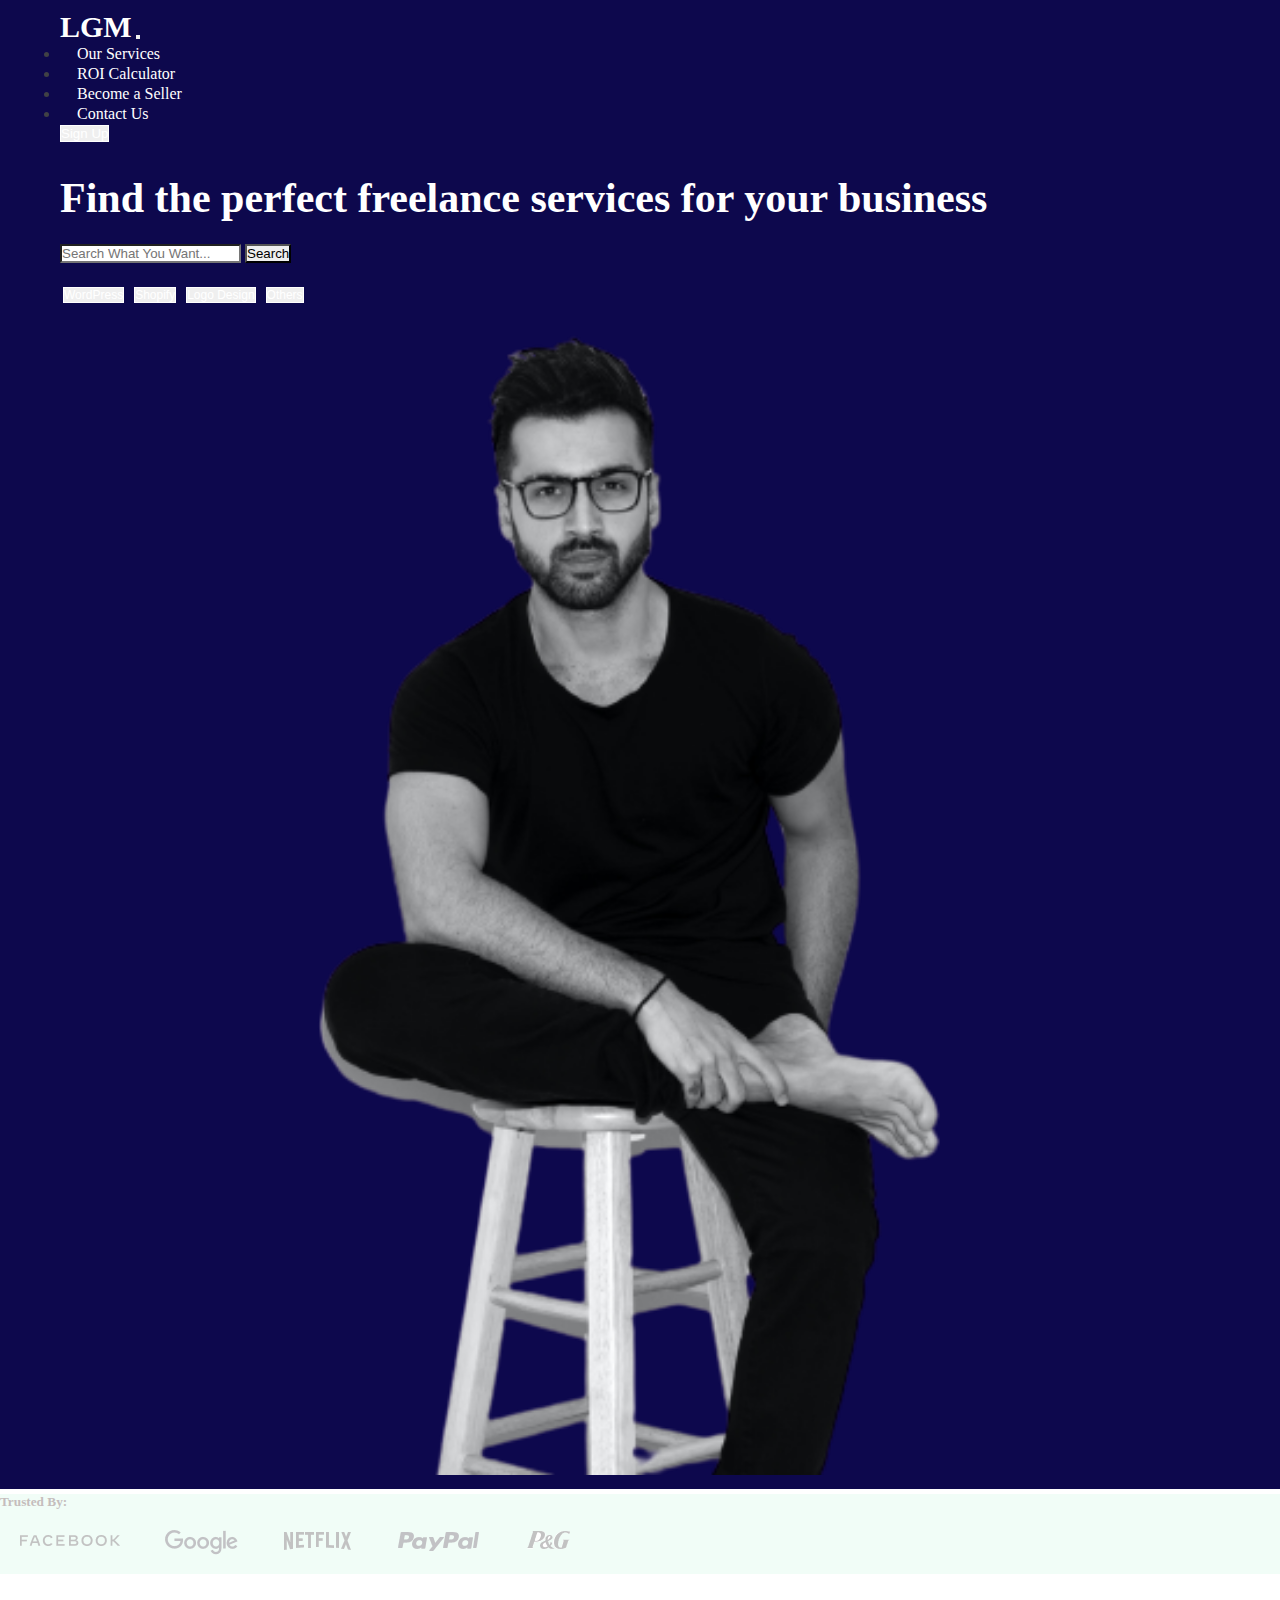
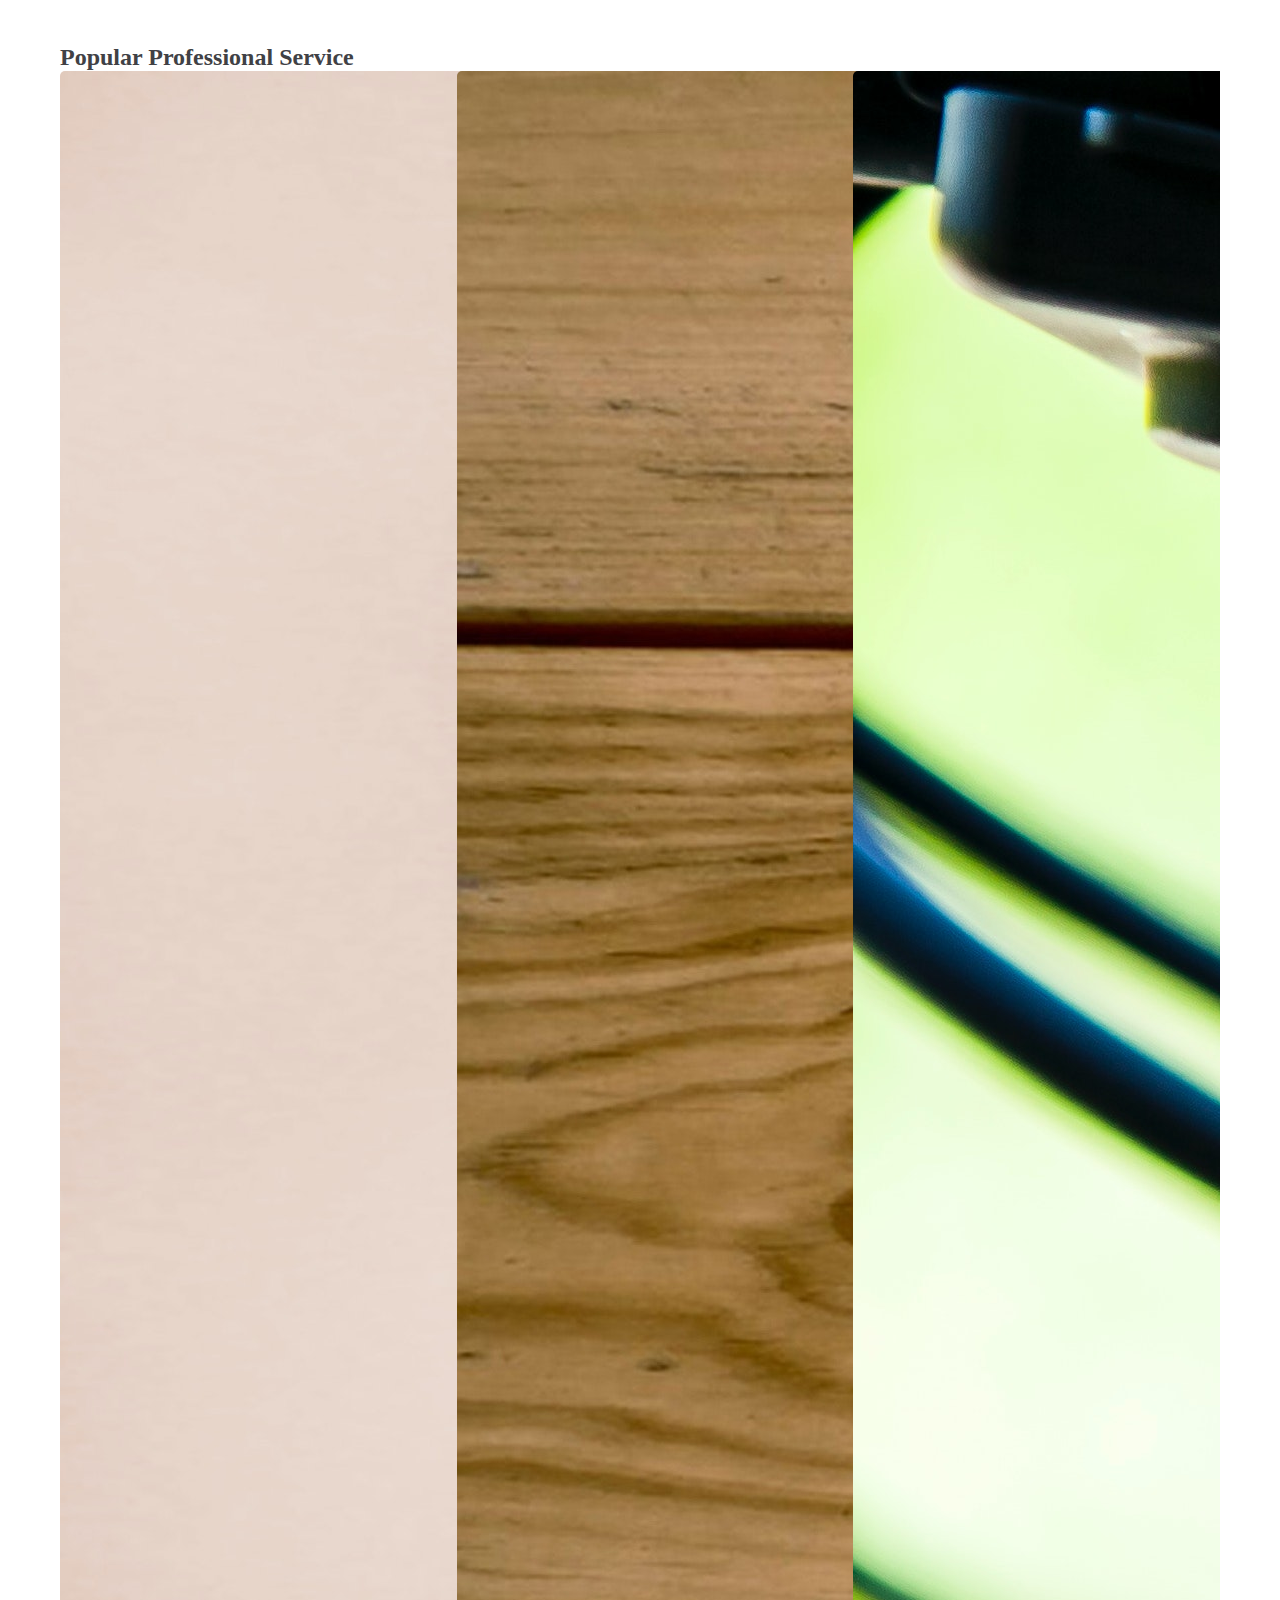
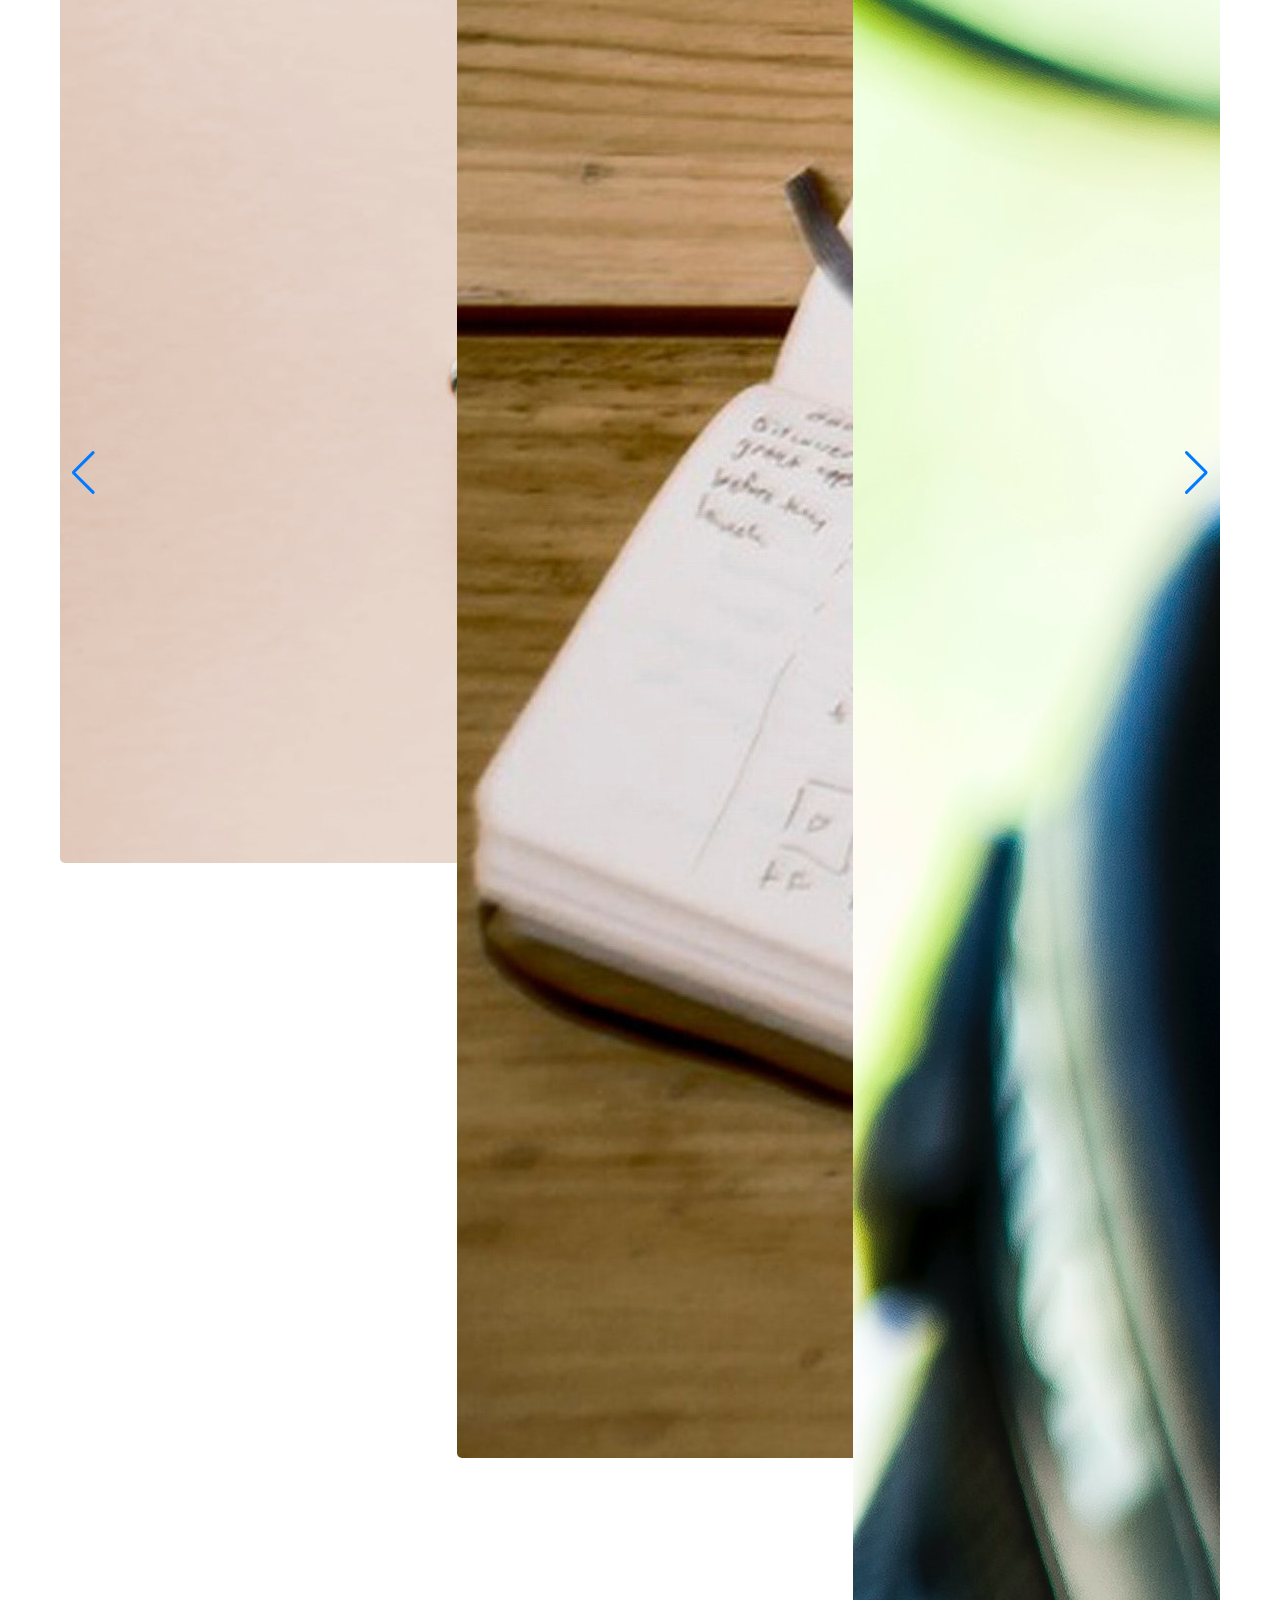
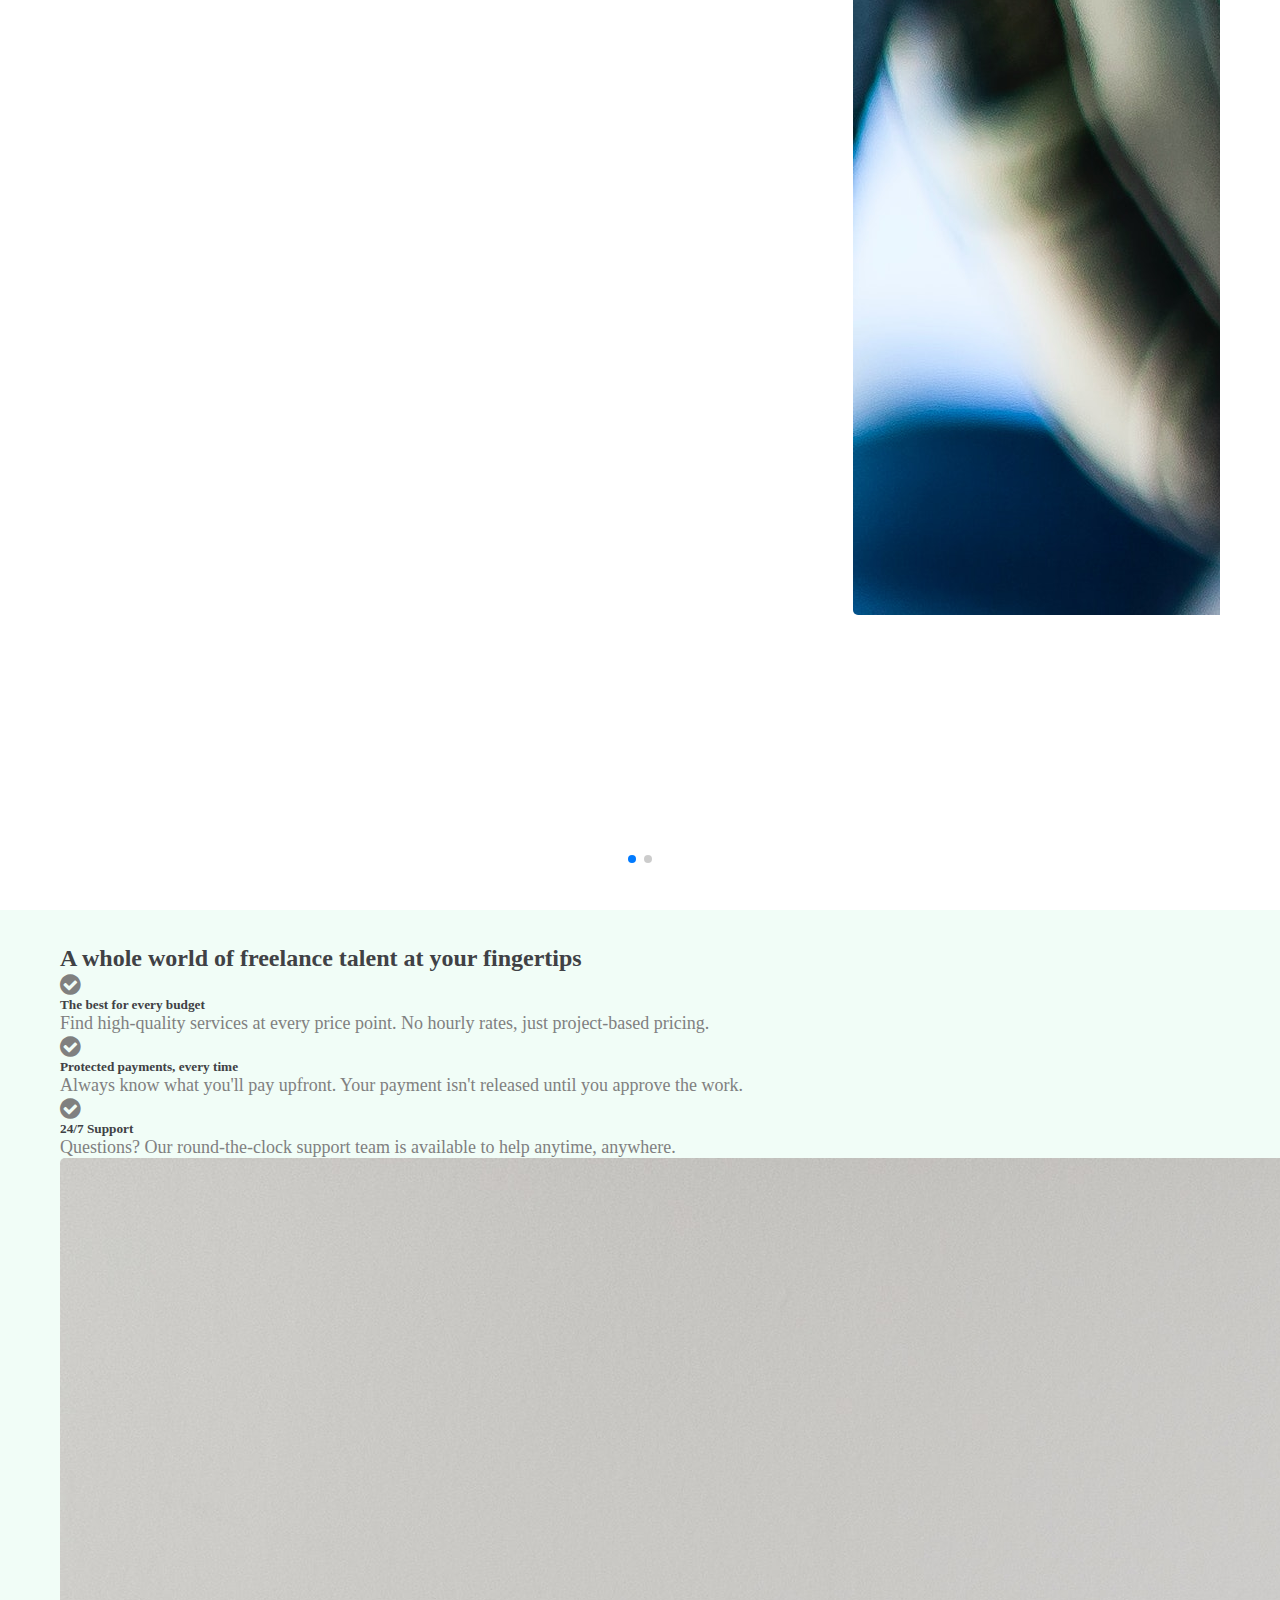
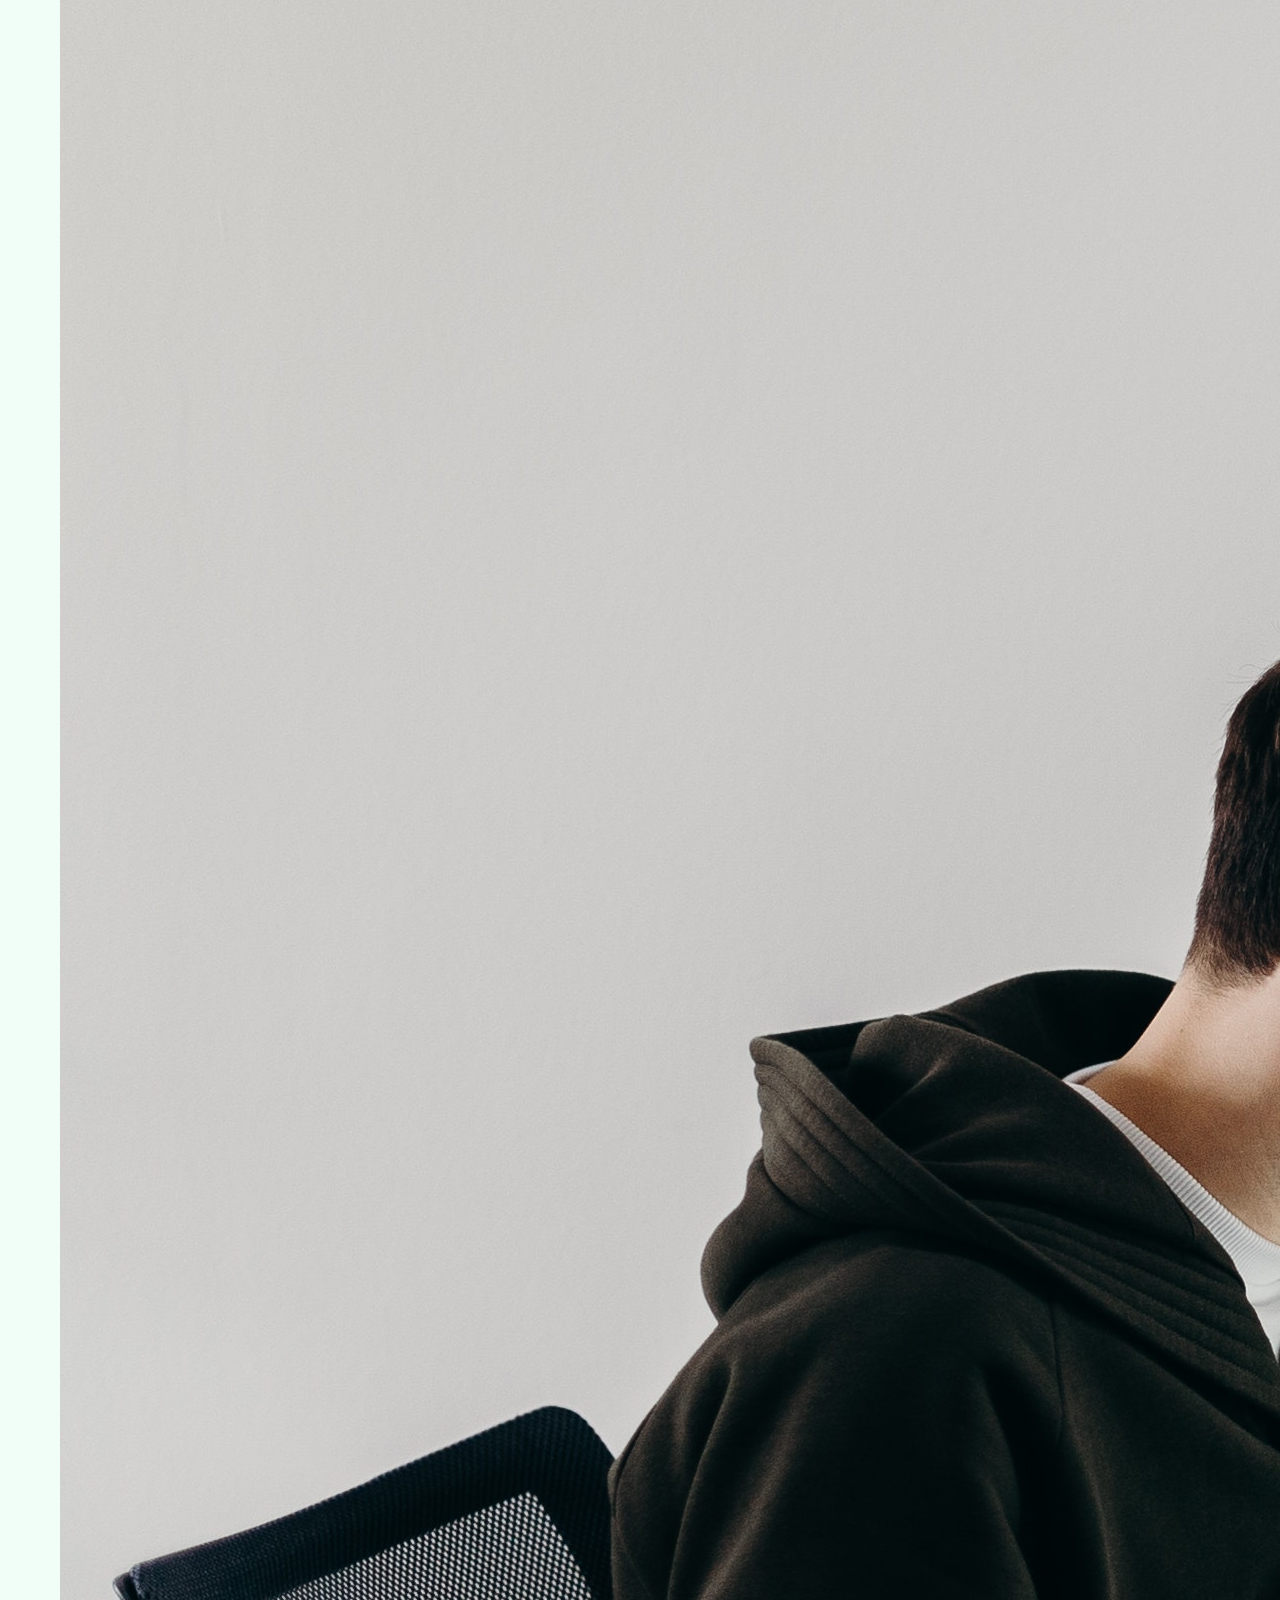
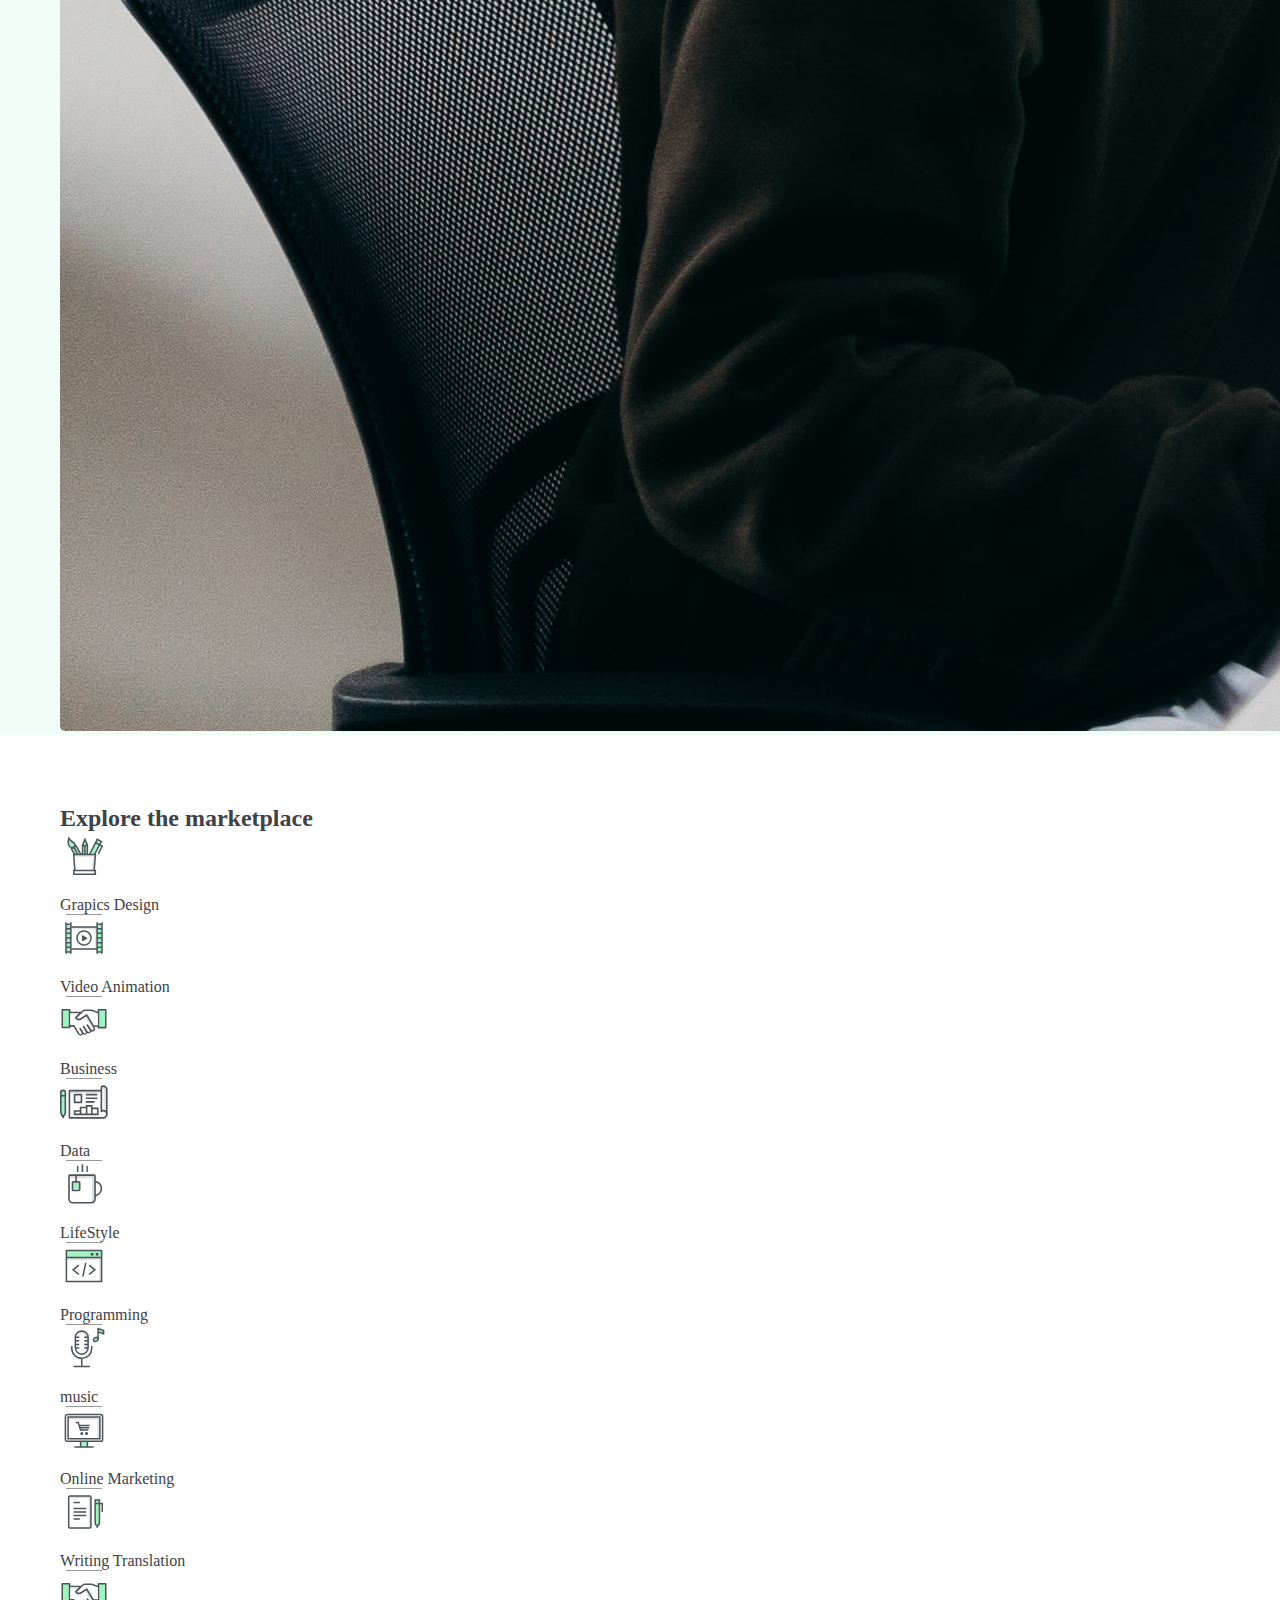
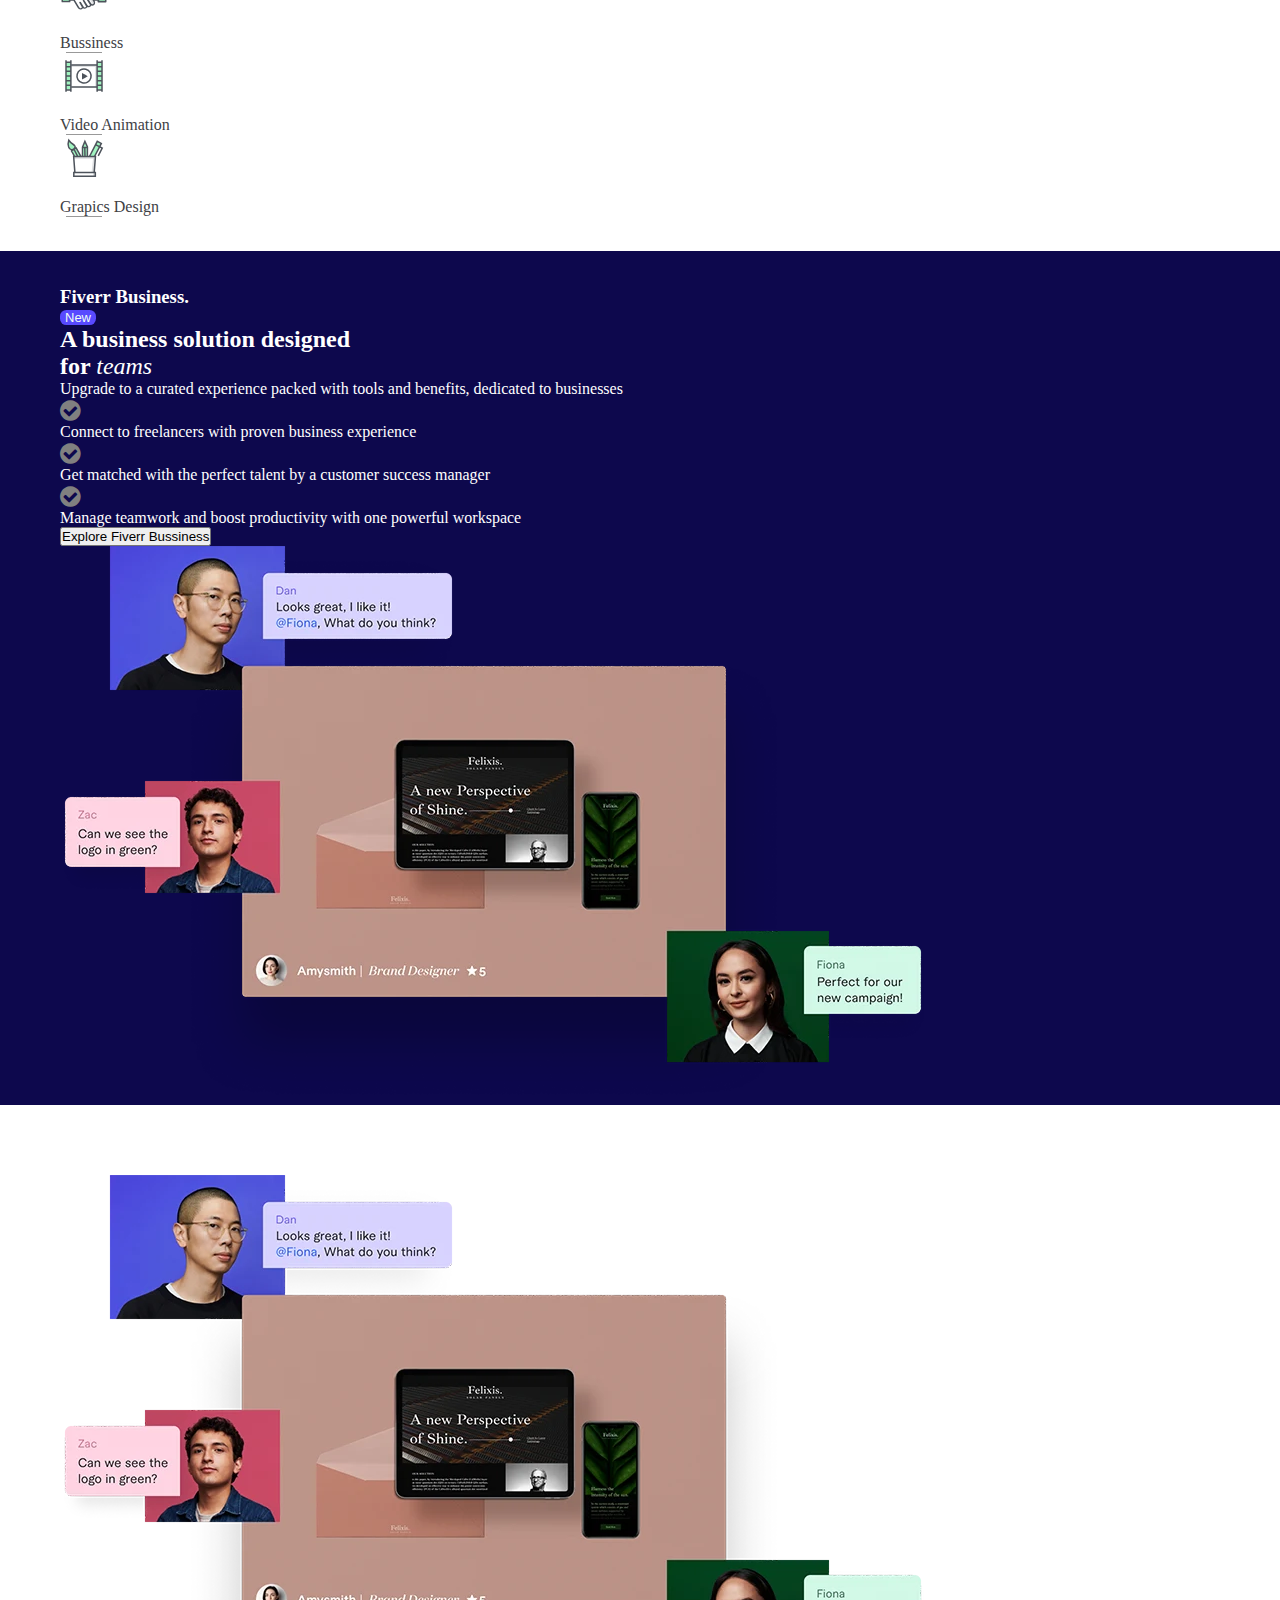
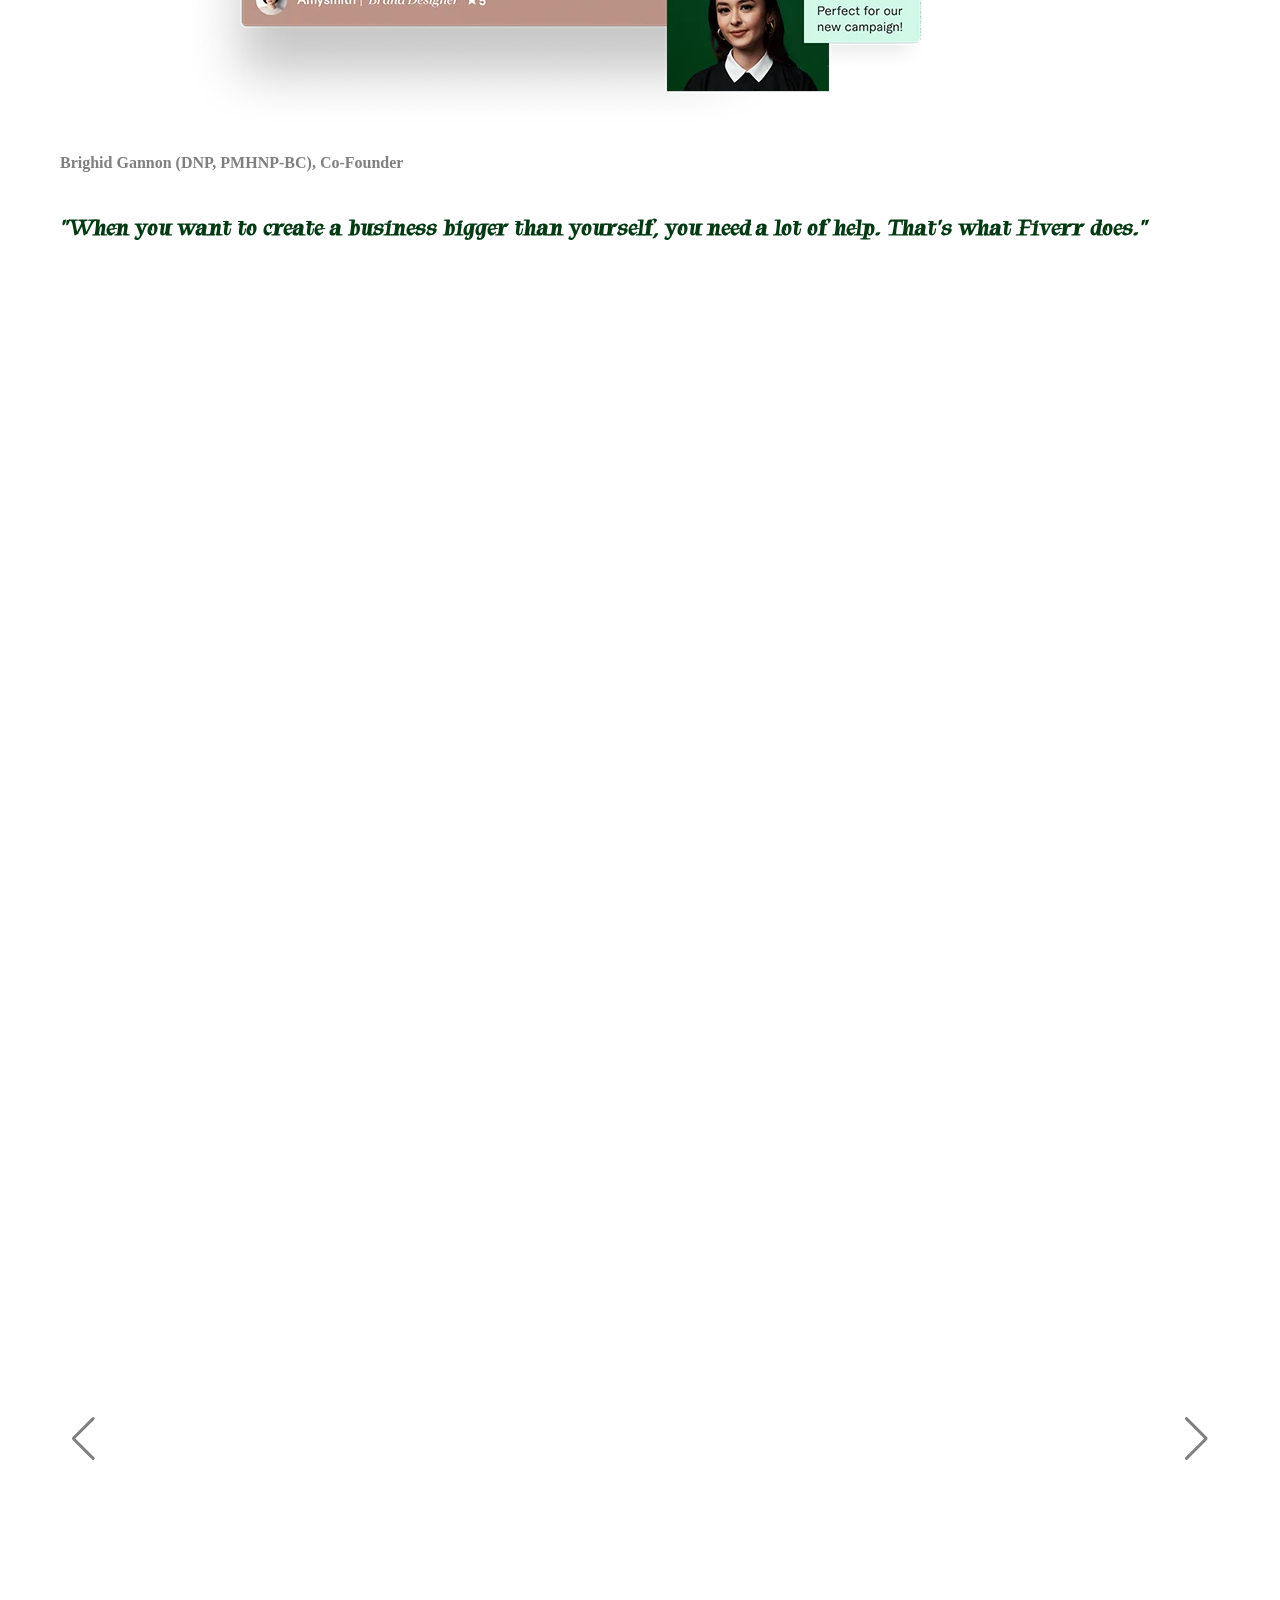
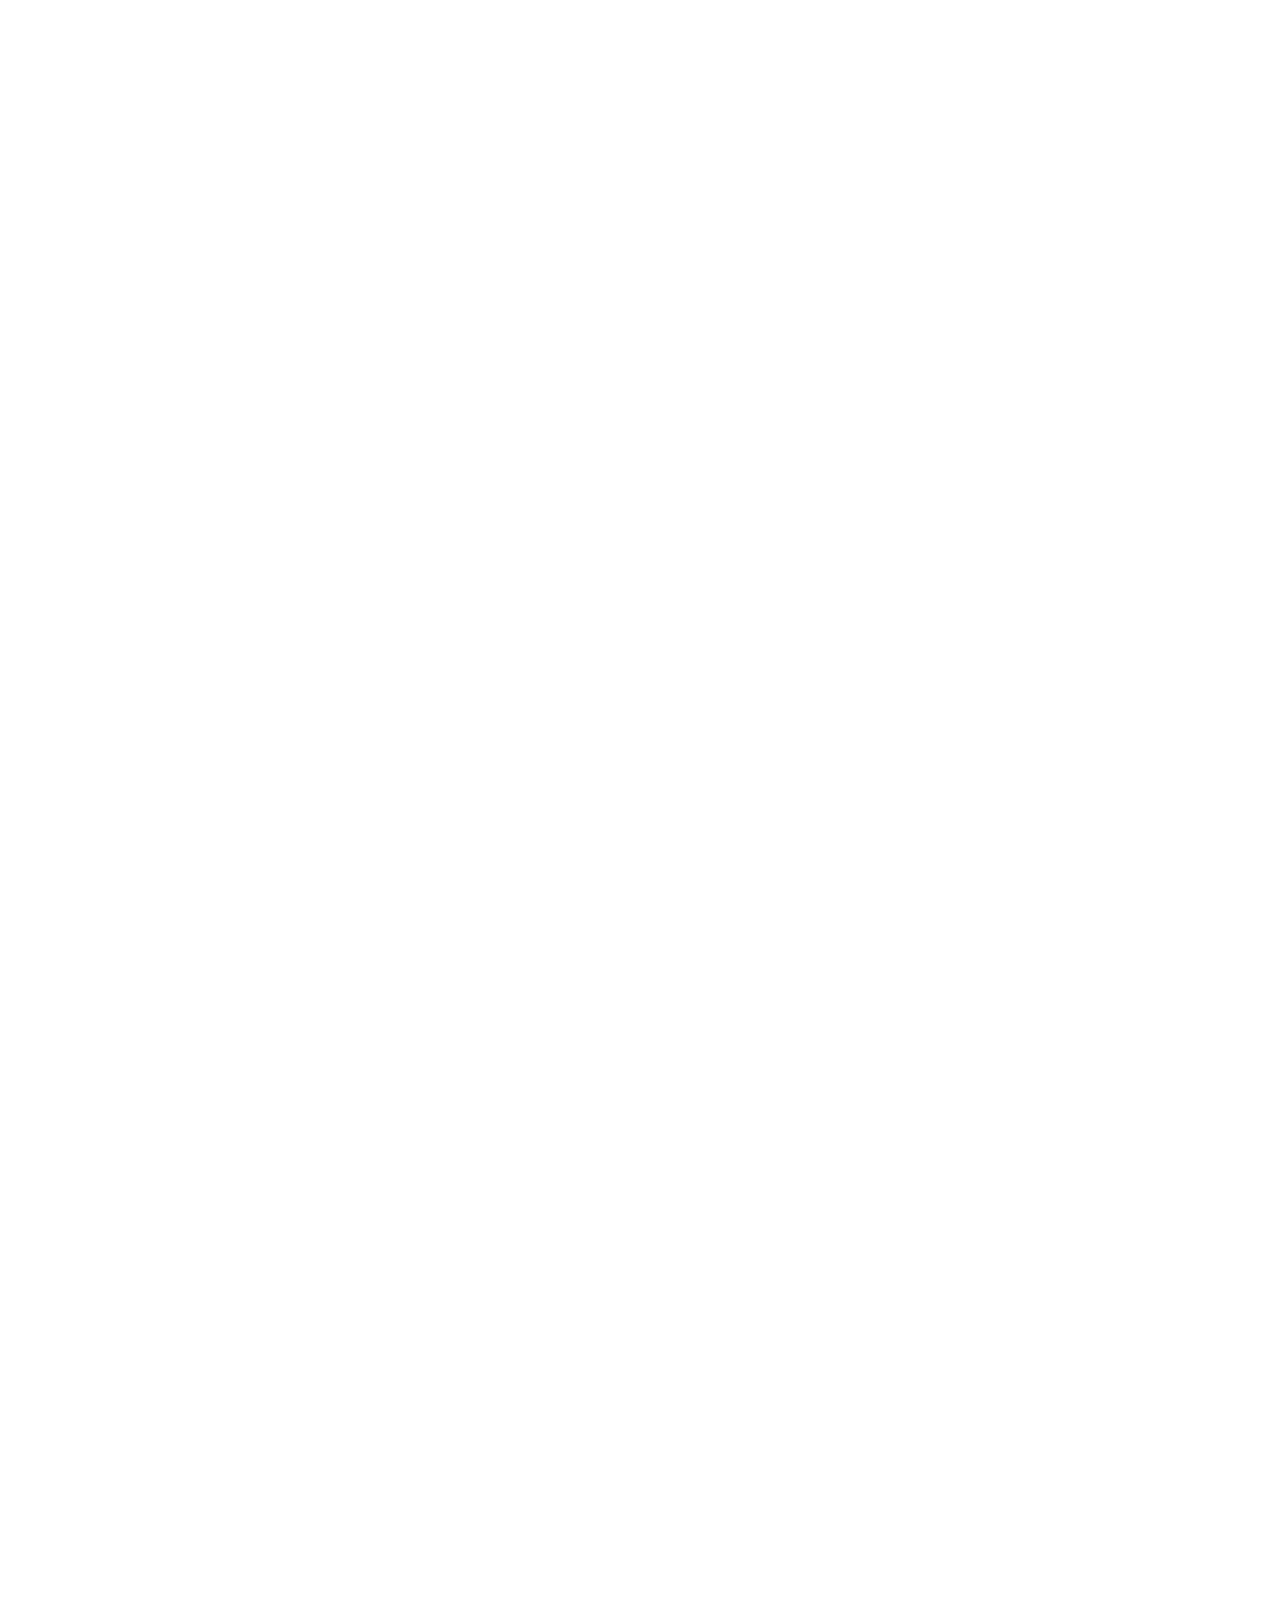
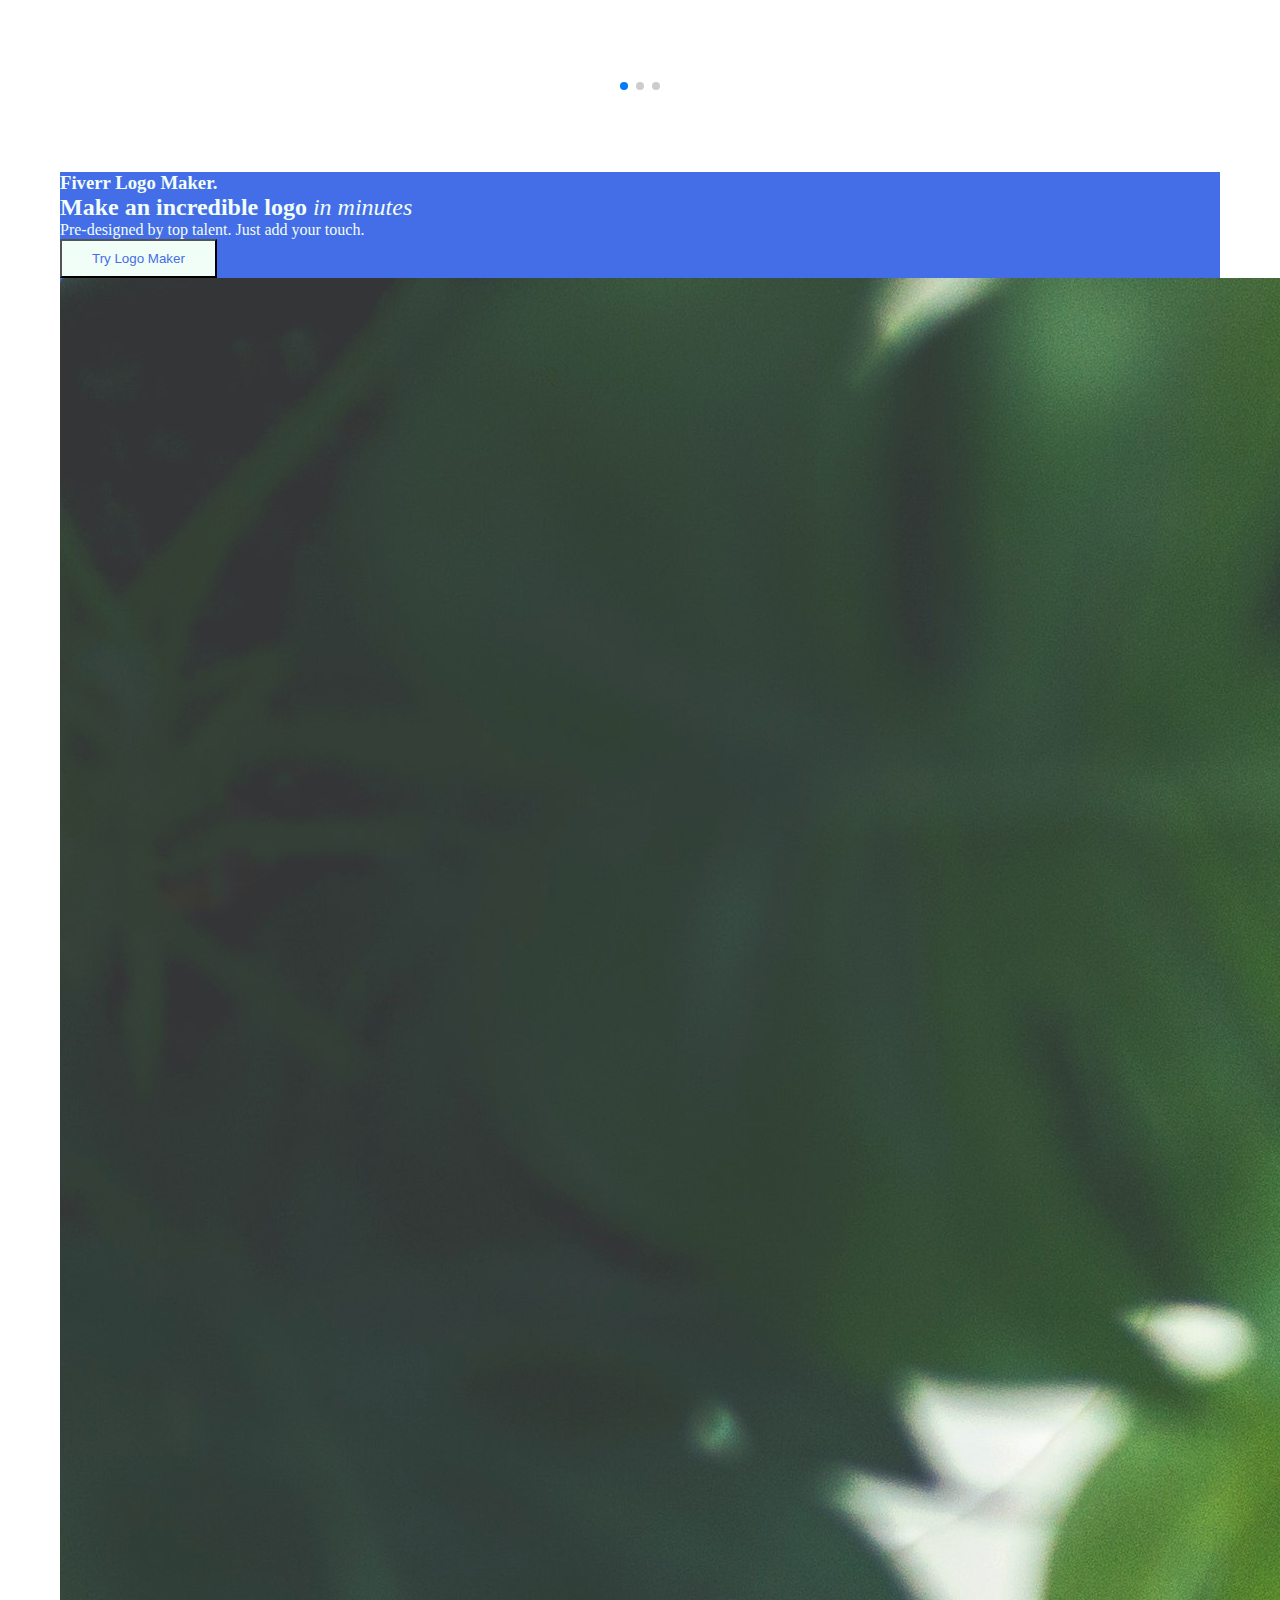
<file: Home/index.html>
<!DOCTYPE html>
<html lang="en">
  <head>
    <meta charset="UTF-8" />
    <meta http-equiv="X-UA-Compatible" content="IE=edge" />
    <meta name="viewport" content="width=device-width, initial-scale=1.0" />
    <title>Lead Generation Media Company</title>
    <link rel="stylesheet" href="style.css" />
    <!-- CSS only -->
    <link
      href="https://cdn.jsdelivr.net/npm/bootstrap@5.0.0-beta1/dist/css/bootstrap.min.css"
      rel="stylesheet"
      integrity="sha384-giJF6kkoqNQ00vy+HMDP7azOuL0xtbfIcaT9wjKHr8RbDVddVHyTfAAsrekwKmP1"
      crossorigin="anonymous"
    />

    <link
      rel="stylesheet"
      href="https://unpkg.com/swiper/swiper-bundle.min.css"
    />

    <link
      rel="stylesheet"
      href="https://cdnjs.cloudflare.com/ajax/libs/font-awesome/4.7.0/css/font-awesome.min.css"
    />
  </head>
  <body>
    <nav class="navbar navbar-expand-lg sticky-top">
      <div class="container-fluid">
        <a class="navbar-brand" href="#" id="logo">LGM</a>
        <button
          class="navbar-toggler"
          type="button"
          data-bs-toggle="collapse"
          data-bs-target="#navbarNav"
          aria-controls="navbarNav"
          aria-expanded="false"
          aria-label="Toggle navigation"
        >
          <span id="icons" class="navbar-toggler-icon"></span>
        </button>
        <div class="collapse navbar-collapse" id="navbarNav">
          <ul class="navbar-nav m-auto">
            <li class="nav-item">
              <a class="nav-link active" aria-current="page" href="#"
                >Our Services</a
              >
            </li>
            <li class="nav-item">
              <a class="nav-link" href="#">ROI Calculator</a>
            </li>
            <li class="nav-item">
              <a class="nav-link" href="#">Become a Seller</a>
            </li>
            <li class="nav-item">
              <a class="nav-link" href="#" href="#">Contact Us</a>
            </li>
          </ul>
          <button class="btn"> <a href="../authentication/signup/signup.html"> Sign Up </a>
            </button>
        </div>
      </div>
    </nav>
    <main>
      <div
        class="row container-fluid d-flex align-items-center justify-content-center header-container"
      >
        <div class="col-md-6">
          <h1 class="title">
            Find the perfect freelance services for your business
          </h1>
          <form class="d-flex search-form">
            <input
              id="searchForm"
              type="text"
              class="form-control"
              placeholder="Search What You Want..."
            />
            <button id="search-btn" class="btn btn-success">Search</button>
          </form>
          <div class="popular-list d-flex flex-wrap py-3">
            <button class="btn popular-btn">WordPress</button>
            <button class="btn popular-btn">Shopify</button>
            <button class="btn popular-btn">Logo Design</button>
            <button class="btn popular-btn">Others</button>
          </div>
        </div>
        <div class="col-md-6 d-flex justify-content-center align-items-center">
          <img
            class="header-img img-fluid"
            src="../assets/images/headerimg.png"
            alt=""
          />
        </div>
      </div>
    </main>

    <section
      class="d-flex flex-wrap justify-content-center align-items-center partner-section py-2"
    >
      <h5 class="trustedBy">Trusted By:</h5>
      <img class="partner-img" src="../assets/images/fb.png" alt="" />
      <img class="partner-img" src="../assets/images/google.png" alt="" />
      <img class="partner-img" src="../assets/images/netflix.png" alt="" />
      <img class="partner-img" src="../assets/images/paypal.png" alt="" />
      <img class="partner-img" src="../assets/images/pandg.png" alt="" />
    </section>

    <section class="section py-5 my-5">
      <div class="container-fluid">
        <h2 class="py-3">Popular Professional Service</h2>

        <div class="swiper mySwiper">
          <div class="swiper-wrapper">
            <div class="swiper-slide">
              <img
                class="img-fluid"
                src="../assets/images/logodesign.jpg"
                alt=""
              />
            </div>
            <div class="swiper-slide">
              <img
                class="img-fluid"
                src="../assets/images/wordpressservice.jpg"
                alt=""
              />
            </div>
            <div class="swiper-slide">
              <img
                class="img-fluid"
                src="../assets/images/videoservice.jpg"
                alt=""
              />
            </div>
            <div class="swiper-slide">
              <img
                class="img-fluid"
                src="../assets/images/socialmedia.jpg"
                alt=""
              />
            </div>
            <div class="swiper-slide">
              <img class="img-fluid" src="../assets/images/voice.jpg" alt="" />
            </div>
            <div class="swiper-slide">
              <img
                class="img-fluid"
                src="../assets/images/digitalmarketing.jpg"
                alt=""
              />
            </div>
          </div>
          <div class="swiper-button-next"></div>
          <div class="swiper-button-prev"></div>
          <div class="swiper-pagination"></div>
        </div>
      </div>
    </section>

    <section class="section py-5 my-5 freelance-section">
      <div class="container-fluid">
        <div class="row">
          <div class="col-md-6">
            <h2 class="py-3">
              A whole world of freelance talent at your fingertips
            </h2>

            <div class="d-flex">
              <i
                class="fa fa-check-circle freelance-icon"
                style="font-size: 24px"
              ></i>
              <h5 class="mx-3"><strong>The best for every budget</strong></h5>
            </div>
            <p class="freelance-text">
              Find high-quality services at every price point. No hourly rates,
              just project-based pricing.
            </p>

            <div class="d-flex">
              <i
                class="fa fa-check-circle freelance-icon"
                style="font-size: 24px"
              ></i>
              <h5 class="mx-3">
                <strong>Protected payments, every time</strong>
              </h5>
            </div>
            <p class="freelance-text">
              Always know what you'll pay upfront. Your payment isn't released
              until you approve the work.
            </p>

            <div class="d-flex">
              <i
                class="fa fa-check-circle freelance-icon"
                style="font-size: 24px"
              ></i>
              <h5 class="mx-3"><strong>24/7 Support</strong></h5>
            </div>
            <p class="freelance-text">
              Questions? Our round-the-clock support team is available to help
              anytime, anywhere.
            </p>
          </div>
          <div class="col-md-6">
            <img
              class="img-fluid"
              src="../assets/images/freelancer.jpg"
              alt=""
            />
          </div>
        </div>
      </div>
    </section>

    <section class="section my-5 py-5 ">
      <div class="container-fluid">
        <h2>Explore the marketplace</h2>
        <div class="row mb-4 py-4 text-center">
      
          <div class=" col-lg-2  col-md-4">
            <a class="icon-img" href=""> <img class="img-fluid icon-image" src="../assets/images/graphics-design.svg" alt=""> </a>
            <p>Grapics Design</p>
          </div>
          <div class=" col-lg-2 col-md-4">
            <a class="icon-img" href=""> <img class="img-fluid icon-image" src="../assets/images/video-animation.svg" alt=""> </a>
            <p>Video Animation</p>
          </div>
          <div class=" col-lg-2 col-md-4">
            <a class="icon-img" href=""> <img class="img-fluid icon-image" src="../assets/images/business.svg" alt=""> </a>
            <p>Business</p>
          </div>
          <div class="col-lg-2 col-md-4">
            <a class="icon-img" href=""> <img class="img-fluid icon-image" src="../assets/images/data.svg" alt=""> </a>
            <p class="mt-2">Data</p>
          </div>
          <div class=" col-lg-2 col-md-4">
            <a class="icon-img" href=""> <img class="img-fluid icon-image" src="../assets/images/lifestyle.svg" alt=""> </a>
            <p>LifeStyle</p>
          </div>
          <div class="col-lg-2 col-md-4">
            <a class="icon-img" href=""> <img class="img-fluid icon-image" src="../assets/images/programming.svg" alt=""> </a>
            <p>Programming</p>
          </div>
        </div>

        <div class="row text-center">
          <div class="col-lg-2 col-md-4">
            <a class="icon-img" href=""> <img class="img-fluid icon-image" src="../assets/images/music-audio.svg" alt=""> </a>
            <p>music</p>
          </div>
          <div class="col-lg-2 col-md-4">
            <a class="icon-img" href=""> <img class="img-fluid icon-image" src="../assets/images/online-marketing.svg" alt=""> </a>
            <p>Online Marketing</p>
          </div>
          <div class="col-lg-2 col-md-4">
            <a class="icon-img" href=""> <img class="img-fluid icon-image" src="../assets/images/writing-translation.svg" alt=""> </a>
            <p>Writing Translation</p>
          </div>
          <div class="col-lg-2 col-md-4">
            <a class="icon-img" href=""> <img class="img-fluid icon-image" src="../assets/images/business.svg" alt=""> </a>
            <p>Bussiness</p>
          </div>
          <div class="col-lg-2 col-md-4">
            <a class="icon-img" href=""> <img class="img-fluid icon-image" src="../assets/images/video-animation.svg" alt=""> </a>
            <p>Video Animation</p>
          </div>
          <div class="col-lg-2 col-md-4">
            <a class="icon-img" href=""> <img class="img-fluid icon-image" src="../assets/images/graphics-design.svg" alt=""> </a>
            <p>Grapics Design</p>
          </div>
        </div>
        </div>
      </div>
    </section>

    <section class="section business-design-section py-5">
     <div class="container-fluid">
      <div class="row pb-2 pt-5">
        <div class="col-md-6">
          <div class="d-flex align-items-center">
            <h3> <strong class="strong">Fiverr</strong> Business.</h3>
            <div>
              <button class="mx-2" id="btn-blue">New</button>
            </div>
          </div>
          <div>
            <h2 class="my-4"> A business solution designed  <br> for <span class="teams">teams</span> </h2>
            <p>Upgrade to a curated experience packed with tools and benefits, dedicated to businesses</p>
          </div>
          <div class="d-flex">
            <i
              class="fa fa-check-circle freelance-icon"
              style="font-size: 24px"
            ></i>
            <p class="mx-3">
              Connect to freelancers with proven business experience
            </p>
          </div>
          <div class="d-flex">
            <i
              class="fa fa-check-circle freelance-icon"
              style="font-size: 24px"
            ></i>
            <p class="mx-3">
              Get matched with the perfect talent by a customer success manager
            </p>
          </div>
          <div class="d-flex">
            <i
              class="fa fa-check-circle freelance-icon"
              style="font-size: 24px"
            ></i>
            <p class="mx-3">
              Manage teamwork and boost productivity with one powerful workspace
            </p>
          </div>
          <button class="btn btn-success my-4">Explore Fiverr Bussiness</button>
        </div>
        <div class="col-md-6">
          <img class="img-fluid" src="../assets/images/business-desktop-870-x1.webp" alt="">
        </div>
      </div>
     </div>
    </section>

    <section class="section my-5 py-5">
      <div class="container-fluid">
        <div class="swiper testimonial-swiper">
          <div class="swiper-wrapper">
            <div class="swiper-slide">
              <div class="row px-5 mx-3">
                <div class="col-md-4">
                  <img class="img-fluid" src="../assets/images/business-desktop-870-x1.webp" alt="">
                </div>
                <div class="col-md-8">
                  <h4  class="testimonial-person"> Brighid Gannon (DNP, PMHNP-BC), Co-Founder </h4>
                  <h2 class="testimonial-title">"When you want to create a business bigger than yourself, you need a lot of help. That's what Fiverr does."</h2>
                </div>
              </div>
            </div>
            <div class="swiper-slide">
              <div class="row px-5 mx-3">
                <div class="col-md-4">
                  <img class="img-fluid" src="../assets/images/digitalmarketing.jpg" alt="">
                </div>
                <div class="col-md-8">
                  <h4 class="testimonial-person">Kay Kim, Co-Founder</h4>
                  <h2 class="testimonial-title">"We've used Fiverr for Shopify web development, graphic design, and backend web development. "</h2>
                </div>
              </div>
            </div>
            <div class="swiper-slide">
              <div class="row px-5 mx-3">
                <div class="col-md-4">
                  <img class="img-fluid" src="../assets/images/wordpressservice.jpg" alt="">
                </div>
                <div class="col-md-8">
                  <h4 class="testimonial-person">Tim and Dan Joo, Co-Founders</h4>
                  <h2 class="testimonial-title">
                    "We used Fiverr for SEO, logo, website, animated videos,literally everything. It was like working with a human right "</h2>
                </div>
              </div>
            </div>
          </div>
          <div class="swiper-button-next" id="swiper-button-next"></div>
          <div class="swiper-button-prev" id="swiper-button-prev"></div>
          <div class="swiper-pagination"></div>
        </div>
      </div>
    </section>

    <section class="section my-5 py-5">
      <div class="container-fluid">
        <div class="row logomaker-section-row p-5">
          <div class="col-md-6 my-3">
            <h3 class="py-3">Fiverr Logo Maker.</h3>
            <h2>Make an incredible logo <span class="teams">
              in minutes
            </span>
              </h2>
            <p class="py-2">Pre-designed by top talent. Just add your touch.</p>
            <button class="btn" id="logomaker-btn">Try Logo Maker</button>
          </div>
          <div class="col-md-6 text-center my-3">
            <img class="img-fluid logo-maker-img w-75" src="../assets/images/digitalmarketing.jpg" alt="logo-maker-img">
          </div>
        </div>
      </div>
    </section>

    <section class="section project-section-wrapper">
      <div class="container-fluid">
        <div class="my-3 d-flex justify-content-between align-items-center">
          <h2>Get inspired with projects made by our freelancers</h2>
          <a class="link" href="#">See More Projects</a>
        </div>
        <div class="swiper project-section">

         <div class="swiper-wrapper mb-5 pb-2">
          <div class="swiper-slide">
            <div class="card">
              <img src="../assets/images/project-sec-illus.webp" alt="" class="img-fluid">
              <div class="card-body">
                <div class="card-title"><h5>Illustration</h5></div>
                <div class="card-subtitle">By Cristain Robert</div>
              </div>
            </div>
          </div>

          <div class="swiper-slide">
            <div class="card">
              <img src="../assets/images/project-sec-animayte.webp" alt="" class="img-fluid">
              <div class="card-body">
                <div class="card-title"><h5>Illustration</h5></div>
                <div class="card-subtitle">By Cristain Robert</div>
              </div>
            </div>
          </div>

          <div class="swiper-slide">
            <div class="card">
              <img src="../assets/images/project-sec-project.webp" alt="" class="img-fluid">
              <div class="card-body">
                <div class="card-title"><h5>Illustration</h5></div>
                <div class="card-subtitle">By Cristain Robert</div>
              </div>
            </div>
          </div>

          <div class="swiper-slide">
            <div class="card">
              <img src="../assets/images/project-section-girl.webp" alt="" class="img-fluid">
              <div class="card-body">
                <div class="card-title"><h5>Illustration</h5></div>
                <div class="card-subtitle">By Cristain Robert</div>
              </div>
            </div>
          </div>

          <div class="swiper-slide">
            <div class="card">
              <img src="../assets/images/project-sec-logo.webp" alt="" class="img-fluid">
              <div class="card-body">
                <div class="card-title"><h5>Illustration</h5></div>
                <div class="card-subtitle">By Cristain Robert</div>
              </div>
            </div>
          </div>

          <div class="swiper-slide">
            <div class="card">
              <img src="../assets/images/pro-sec-book.webp" alt="" class="img-fluid">
              <div class="card-body">
                <div class="card-title"><h5>Illustration</h5></div>
                <div class="card-subtitle">By Cristain Robert</div>
              </div>
            </div>
          </div>

          <div class="swiper-slide">
            <div class="card">
              <img src="../assets/images/project-sec-uiw.webp" alt="" class="img-fluid">
              <div class="card-body">
                <div class="card-title"><h5>Illustration</h5></div>
                <div class="card-subtitle">By Cristain Robert</div>
              </div>
            </div>
          </div>

          <div class="swiper-slide">
            <div class="card">
              <img src="../assets/images/pro-sec-soc.webp" alt="" class="img-fluid">
              <div class="card-body">
                <div class="card-title"><h5>Illustration</h5></div>
                <div class="card-subtitle">By Cristain Robert</div>
              </div>
            </div>
          </div>

         </div>

         <div class="swiper-pagination pt-5 mt-5"></div>

        </div>
      </div>
    </section>


    <section class="section my-5 py-5">
      <div class="container-fluid">
        <div class="row">
          <div class="col-lg-4 col-md-6">
                <img class="img-fluid" src="../assets/images/guide_bussiness.webp" alt="businessGuide">
                <h4 class="my-3">Start an Online Business</h4>
                <p class="mb-2"> A complete guide to starting a small online business</p>
          </div>
          <div class="col-lg-4 col-md-6">
            <img class="img-fluid" src="../assets/images/guide_digital.webp" alt="guide_digital">
            <h4 class="my-3">Digital Marketing Made Easy</h4>
            <p class="mb-2">A prectical guide to understand what is digital marketing</p>
          </div>
          <div class="col-lg-4 col-md-6">
            <img class="img-fluid" src="../assets/images/guide_logo.webp" alt="guide_logo">
            <h4 class="my-3">Create a logo for your Business</h4>
            <p class="mb-2">A step by step guide to create a memorable logo</p>
          </div>
        </div>
      </div>
    </section>

    <section class="section my-5 py-5">
      <div class="container-fluid">
        <div class="grow-business">
          <div class="row">
            <div class="col-md-7">
              <h1 class="p-5 pb-3 mt-5"> Find the <span class="teams">talent</span> needed to get your business <span class="teams">growing</span>.</h1>
              <p class="mx-5">Hire The Person who is actually proactive, responsible, hardworking for your valuable bussiness</p>
              <button class="btn btn-success mx-5 my-2">Get Started</button>
            </div>
            <div class="col-md-5">
              <img src="../assets/images/men.png" alt="men" class="img-fluid">
            </div>
          </div>
        </div>
      </div>
    </section>

    <footer class="section mt-5 pt-5 pb-2">
      <div class="container-fluid">
        <div class="row">
          <div class="col-md-3 col-sm-6">
            <p><strong>Categories</strong></p>
            <p>Graphics & Design</p>
            <p>Digital Marketing</p>
            <p>Writing & Translation</p>
            <p>Video & Animation</p>
            <p>Music & Audio</p>
            <p>Programming & Tech</p>
            <p>Data</p>
            <p>Business</p>
            <p>LifeStyle</p>
            <p>SiteMap</p>
          </div>
          <div class="col-md-3 col-sm-6">
            <p><strong>Career</strong></p>
            <p>Career</p>
            <p>Press & News</p>
            <p>Partnership</p>
            <p>Privacy Policy</p>
            <p>Terms of Service</p>
            <p>Intellectual Property Claims</p>
            <p>Investor Relations</p>
          </div>
          <div class="col-md-3 col-sm-6">
            <p><strong>Support & Community</strong></p>
            <p>Help & Support</p>
            <p>Trust & Safety</p>
            <p>Selling On Fiverr</p>
            <p>Buying On Fiverr</p>
            <p>Community Standard</p>
            <p>Become a Seller</p>
            <p>Invite a friend</p>
            <p>Podcast & Affilate</p>
          </div>
          <div class="col-md-3 col-sm-6">
            <p><strong>More From Fiverr</strong></p>
            <p>Fiverr Business</p>
            <p>Fiverr Pro</p>
            <p>Fiverr Studios</p>
            <p>Fiverr Logo Market</p>
            <p>Fiverr Guides</p>
            <p>Get Inspired</p>
            <p>Fiverr Workspace</p>
            <p>Learn Online Course</p>
            <p>Working Not Working</p>
          </div>
        </div>
        <hr>
      </div>
      <div class="d-flex justify-content-between align-items-center mx-3 flex-wrap">
        <div class="d-flex align-items-center flex-wrap">
          <p><strong>LGM - </strong></p>
          <p>&copy; Lead Generation Media LTD 2022.</p>
        </div>
        <div class="social-icons">
          <a href="#" class="fa fa-facebook"></a>
          <a href="#" class="fa fa-twitter"></a>
          <a href="#" class="fa fa-linkedin"></a>
          <a href="#" class="fa fa-pinterest"></a>
          <a href="#" class="fa fa-instagram"></a>
          <a href="" class="fa fa-globe"> <span class="eng">English</span> </a>
          <a href=""> $ - <span class="eng">USD</span> </a>
        </div>
      </div>
    </footer>

    <script src="https://unpkg.com/swiper/swiper-bundle.min.js"></script>

    <script src="./index.js"></script>

  
    <script
      src="https://cdn.jsdelivr.net/npm/bootstrap@5.1.3/dist/js/bootstrap.bundle.min.js"
      integrity="sha384-ka7Sk0Gln4gmtz2MlQnikT1wXgYsOg+OMhuP+IlRH9sENBO0LRn5q+8nbTov4+1p"
      crossorigin="anonymous"
    ></script>
  </body>
</html>
</file>
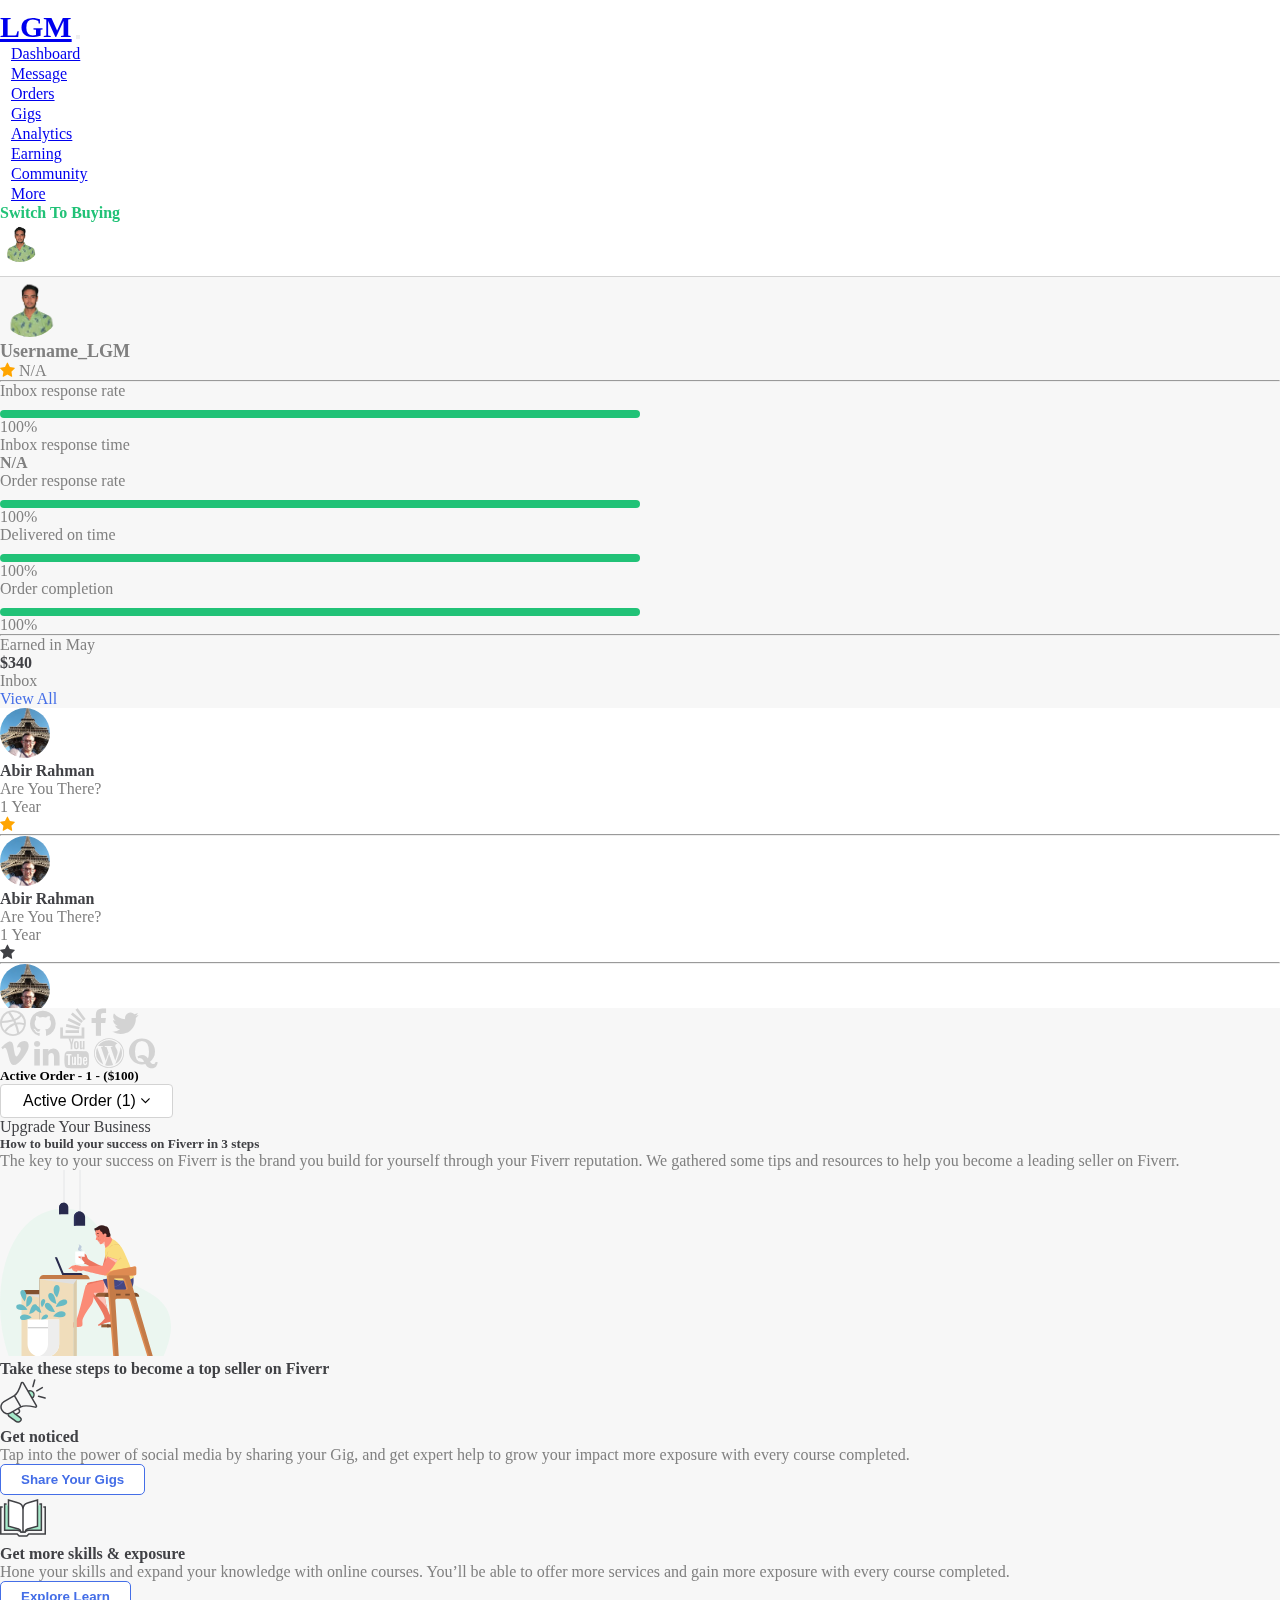
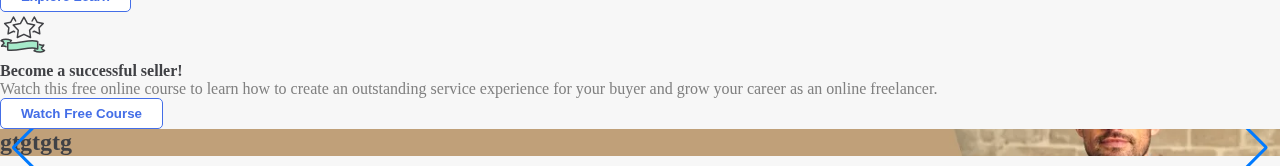
<file: dashboard/dashboard.html>
<!DOCTYPE html>
<html lang="en">
  <head>
    <meta charset="UTF-8" />
    <meta http-equiv="X-UA-Compatible" content="IE=edge" />
    <meta name="viewport" content="width=device-width, initial-scale=1.0" />
    <title>Dashboard - LGM</title>
    <link rel="stylesheet" href="./dashboard.css" />
    <link
      href="https://cdn.jsdelivr.net/npm/bootstrap@5.0.0-beta1/dist/css/bootstrap.min.css"
      rel="stylesheet"
      integrity="sha384-giJF6kkoqNQ00vy+HMDP7azOuL0xtbfIcaT9wjKHr8RbDVddVHyTfAAsrekwKmP1"
      crossorigin="anonymous"
    />

    <link
      rel="stylesheet"
      href="https://cdnjs.cloudflare.com/ajax/libs/font-awesome/4.7.0/css/font-awesome.min.css"
    />

    <link
    rel="stylesheet"
    href="https://unpkg.com/swiper/swiper-bundle.min.css"
  />

  </head>
  <body>
    <nav id="nav" class="navbar navbar-expand-lg sticky-top navbar-light">
      <div class="container-fluid">
        <a class="navbar-brand" href="#" id="logo">LGM</a>
        <button
          class="navbar-toggler"
          type="button"
          data-bs-toggle="collapse"
          data-bs-target="#navbarNav"
          aria-controls="navbarNav"
          aria-expanded="false"
          aria-label="Toggle navigation"
        >
          <span id="icons" class="navbar-toggler-icon"></span>
        </button>
        <div class="collapse navbar-collapse" id="navbarNav">
          <ul class="navbar-nav">
            <li class="nav-item">
              <a class="nav-link" href="#">Dashboard</a>
            </li>
            <li class="nav-item">
              <a class="nav-link" href="#">Message</a>
            </li>
            <li class="nav-item">
              <a class="nav-link" href="#">Orders</a>
            </li>
            <li class="nav-item">
              <a class="nav-link" href="#" href="#">Gigs</a>
            </li>
            <li class="nav-item">
              <a class="nav-link" href="#" href="#">Analytics</a>
            </li>
            <li class="nav-item">
              <a class="nav-link" href="#" href="#">Earning</a>
            </li>
            <li class="nav-item">
              <a class="nav-link" href="#" href="#">Community</a>
            </li>
            <li class="nav-item">
              <a class="nav-link" href="#" href="#">More</a>
            </li>
          </ul>

          <div
            class="d-flex flex-wrap switch-buying-wrapper w-100 justify-content-end"
          >
            <p class="my-2 switch-buying"><strong>Switch To Buying</strong></p>
            <img
              src="../assets/images/mypic.webp"
              alt=""
              class="img-fluid nav-pro-img mx-3"
            />
          </div>
        </div>
      </div>
    </nav>

    <section class="dashboard-wrapper my-4">
      <div class="container-fluid">
        <div class="row">
          <div class="col-md-4">
            <div class="seller-info-wrapper card p-4 mb-4">
              <div
                class="basic-info d-flex justify-content-between align-items-center"
              >
                <img
                  src="../assets/images/mypic.webp"
                  alt="women"
                  class="img-fluid seller-img"
                />
                <p class="common-heading heading-gray mt-3">Username_LGM</p>
                <div class="rating">
                  <i class="fa fa-star rating-color"></i>
                  <span class="common-text mx-1">N/A</span>
                </div>
              </div>
              <div class="py-2"><hr /></div>
              <div
                class="inbox-response-wrapper d-flex justify-content-between w-100"
              >
                <div class="w-50">
                  <p
                    class="common-text"
                    data-toggle="tooltip"
                    data-placement="top"
                    title="Answer at least 90% of your inbox messages over 60 days to maintain your level or qualify for the next one."
                  >
                    Inbox response rate
                  </p>
                </div>
                <div class="w-50 d-flex justify-content-around">
                  <div class="custom-progress-bar"></div>
                  <p class="common-text">100%</p>
                </div>
              </div>
              <div
                class="inbox-response-wrapper d-flex justify-content-between w-100"
              >
                <div class="w-50">
                  <p
                    class="common-text"
                    data-toggle="tooltip"
                    data-placement="top"
                    title="This is your average response time to inbox messages from new people in the last 60 days."
                  >
                    Inbox response time
                  </p>
                </div>
                <div class="w-50 d-flex justify-content-end">
                  <p class="common-text px-3"><strong>N/A</strong></p>
                </div>
              </div>

              <div
                class="inbox-response-wrapper d-flex justify-content-between w-100"
              >
                <div class="w-50">
                  <p
                    class="common-text"
                    data-toggle="tooltip"
                    data-placement="top"
                    title="This is how often you answered order messages and revision requests within 24h in the last 60 days."
                  >
                    Order response rate
                  </p>
                </div>
                <div class="w-50 d-flex justify-content-around">
                  <div class="custom-progress-bar"></div>
                  <p class="common-text">100%</p>
                </div>
              </div>

              <div
                class="inbox-response-wrapper d-flex justify-content-between w-100"
              >
                <div class="w-50">
                  <p
                    class="common-text"
                    data-toggle="tooltip"
                    data-placement="top"
                    title="Deliver at least 90% of your orders on time for 60 days to maintain your level or qualify for the next one."
                  >
                    Delivered on time
                  </p>
                </div>
                <div class="w-50 d-flex justify-content-around">
                  <div class="custom-progress-bar"></div>
                  <p class="common-text">100%</p>
                </div>
              </div>

              <div
                class="inbox-response-wrapper d-flex justify-content-between w-100"
              >
                <div class="w-50">
                  <p
                    class="common-text"
                    data-toggle="tooltip"
                    data-placement="top"
                    title="Complete at least 90% of your orders for 60 days to maintain your level or qualify for the next one."
                  >
                    Order completion
                  </p>
                </div>
                <div class="w-50 d-flex justify-content-around">
                  <div class="custom-progress-bar"></div>
                  <p class="common-text">100%</p>
                </div>
              </div>

              <hr />

              <div class="total-earned d-flex justify-content-between">
                <p
                  class="common-text"
                  data-toggle="tooltip"
                  data-placement="top"
                  title="Total earnings and pending clearance in May."
                >
                  Earned in May
                </p>
                <p class="mx-2"><strong>$340</strong></p>
              </div>
            </div>

            <div class="card p-3">
              <div class="d-flex justify-content-between mt-2">
                <p class="common-text">Inbox</p>
                <p class="link-style">View All</p>
              </div>
            </div>

            <div class="all-inbox p-3">
              <div class="d-flex justify-content-between">
                <div class="d-flex">
                  <img
                    src="../assets/images/person1.webp"
                    alt="per1"
                    class="img-fluid chat-img"
                  />
                  <div class="mx-3">
                    <div class="name"><strong>Abir Rahman</strong></div>
                    <div class="message common-text">Are You There?</div>
                  </div>
                </div>
                <div class="d-flex">
                  <p class="common-text">1 Year</p>
                  <i class="fa fa-star rating-color m-1"></i>
                </div>
              </div>
              <hr />

              <div class="d-flex justify-content-between">
                <div class="d-flex">
                  <img
                    src="../assets/images/person1.webp"
                    alt="per1"
                    class="img-fluid chat-img"
                  />
                  <div class="mx-3">
                    <div class="name"><strong>Abir Rahman</strong></div>
                    <div class="message common-text">Are You There?</div>
                  </div>
                </div>
                <div class="d-flex">
                  <p class="common-text">1 Year</p>
                  <i class="fa fa-star m-1"></i>
                </div>
              </div>
              <hr />

              <div class="d-flex justify-content-between">
                <div class="d-flex">
                  <img
                    src="../assets/images/person1.webp"
                    alt="per1"
                    class="img-fluid chat-img"
                  />
                  <div class="mx-3">
                    <div class="name"><strong>Abir Rahman</strong></div>
                    <div class="message common-text">Are You There?</div>
                  </div>
                </div>
                <div class="d-flex">
                  <p class="common-text">1 Year</p>
                  <i class="fa fa-star m-1 rating-color"></i>
                </div>
              </div>
              <hr />

              <div class="d-flex justify-content-between">
                <div class="d-flex">
                  <img
                    src="../assets/images/person1.webp"
                    alt="per1"
                    class="img-fluid chat-img"
                  />
                  <div class="mx-3">
                    <div class="name"><strong>Abir Rahman</strong></div>
                    <div class="message common-text">Are You There?</div>
                  </div>
                </div>
                <div class="d-flex">
                  <p class="common-text">1 Year</p>
                  <i class="fa fa-star rating-color m-1"></i>
                </div>
              </div>
              <hr />

              <div class="d-flex justify-content-between">
                <div class="d-flex">
                  <img
                    src="../assets/images/person1.webp"
                    alt="per1"
                    class="img-fluid chat-img"
                  />
                  <div class="mx-3">
                    <div class="name"><strong>Abir Rahman</strong></div>
                    <div class="message common-text">Are You There?</div>
                  </div>
                </div>
                <div class="d-flex">
                  <p class="common-text">1 Year</p>
                  <i class="fa fa-star m-1"></i>
                </div>
              </div>
              <hr />
              <div class="d-flex justify-content-between">
                <div class="d-flex">
                  <img
                    src="../assets/images/person1.webp"
                    alt="per1"
                    class="img-fluid chat-img"
                  />
                  <div class="mx-3">
                    <div class="name"><strong>Abir Rahman</strong></div>
                    <div class="message common-text">Are You There?</div>
                  </div>
                </div>
                <div class="d-flex">
                  <p class="common-text">1 Year</p>
                  <i class="fa fa-star m-1"></i>
                </div>
              </div>
              <hr />
              <div class="d-flex justify-content-between">
                <div class="d-flex">
                  <img
                    src="../assets/images/person1.webp"
                    alt="per1"
                    class="img-fluid chat-img"
                  />
                  <div class="mx-3">
                    <div class="name"><strong>Abir Rahman</strong></div>
                    <div class="message common-text">Are You There?</div>
                  </div>
                </div>
                <div class="d-flex">
                  <p class="common-text">1 Year</p>
                  <i class="fa fa-star rating-color m-1"></i>
                </div>
              </div>
              <hr />
            </div>

            <div class="card p-3 social-icon-section my-4">
              <div
                class="d-flex justify-content-evenly align-items-center flex-wrap my-2"
              >
                <i
                  class="fa fa-dribbble social-icon"
                  data-toggle="tooltip"
                  data-placement="top"
                  title="Dribble"
                ></i>
                <i
                  class="fa fa-github social-icon"
                  data-toggle="tooltip"
                  data-placement="top"
                  title="Github"
                ></i>
                <i
                  class="fa fa-stack-overflow social-icon"
                  data-toggle="tooltip"
                  data-placement="top"
                  title="Stack Overflow"
                ></i>
                <i
                  class="fa fa-facebook social-icon"
                  data-toggle="tooltip"
                  data-placement="top"
                  title="Facebook"
                ></i>
                <i
                  class="fa fa-twitter social-icon"
                  data-toggle="tooltip"
                  data-placement="top"
                  title="Twitter"
                ></i>
              </div>
              <div
                class="d-flex justify-content-evenly align-items-center flex-wrap my-2"
              >
                <i
                  class="fa fa-vimeo social-icon"
                  data-toggle="tooltip"
                  data-placement="top"
                  title="Vimeo"
                ></i>
                <i
                  class="fa fa-linkedin social-icon"
                  data-toggle="tooltip"
                  data-placement="top"
                  title="LinkedIn"
                ></i>
                <i
                  class="fa fa-youtube social-icon"
                  data-toggle="tooltip"
                  data-placement="top"
                  title="Youtube"
                ></i>
                <i
                  class="fa fa-wordpress social-icon"
                  data-toggle="tooltip"
                  data-placement="top"
                  title="WordPress"
                ></i>
                <i
                  class="fa fa-quora social-icon"
                  data-toggle="tooltip"
                  data-placement="top"
                  title="Quora"
                ></i>
              </div>
            </div>
          </div>

          <div class="col-md-8">
            <div class="card p-3">
              <div class="d-flex justify-content-between align-items-center">
                <h5 class="heading-black">Active Order - 1 - ($100)</h5>
                <div class="dropdown">
                  <button onclick="myFunction()" class="dropbtn">
                    Active Order (1) <i class="fa fa-angle-down"></i>
                  </button>
                  <div id="myDropdown" class="dropdown-content">
                    <a href="#home">Active Order</a>
                    <a href="#about">Completed</a>
                    <a href="#contact">Cancelled</a>
                  </div>
                </div>
              </div>
            </div>

            <div class="mt-5 pt-3">
              <p>Upgrade Your Business</p>
            </div>
            <div class="card p-3">
              <div class="d-flex align-items-center">
                <div class="tips-content p-3">
                  <h5>How to build your success on Fiverr in 3 steps</h5>
                  <p class="common-text">
                    The key to your success on Fiverr is the brand you build for
                    yourself through your Fiverr reputation. We gathered some
                    tips and resources to help you become a leading seller on
                    Fiverr.
                  </p>
                </div>
                <img
                  src="../assets/images/tipImg.svg"
                  class="img-fluid"
                  alt=""
                />
              </div>
            </div>

            <div class="card p-3 my-4">
              <h4 class="text-center m-3">
                Take these steps to become a top seller on Fiverr
              </h4>
              <div class="row tips-area p-3">
                <div class="col-md-4">
                  <img src="../assets/images/speaker.svg" alt="" />
                  <p class="my-3"><strong>Get noticed</strong></p>
                  <p class="common-text justify">
                    Tap into the power of social media by sharing your Gig, and
                    get expert help to grow your impact more exposure with every
                    course completed.
                  </p>
                  <button class="gig-tips-btn my-3">Share Your Gigs</button>
                </div>
                <div class="col-md-4">
                  <img src="../assets/images/skill.svg" alt="" />
                  <p class="my-3">
                    <strong>Get more skills & exposure</strong>
                  </p>
                  <p class="common-text justify">
                    Hone your skills and expand your knowledge with online
                    courses. You’ll be able to offer more services and gain more
                    exposure with every course completed.
                  </p>
                  <button class="gig-tips-btn my-3">Explore Learn</button>
                </div>
                <div class="col-md-4">
                  <img src="../assets/images/review.svg" alt="" />
                  <p class="my-3">
                    <strong>Become a successful seller!</strong>
                  </p>
                  <p class="common-text justify">
                    Watch this free online course to learn how to create an
                    outstanding service experience for your buyer and grow your
                    career as an online freelancer.
                  </p>
                  <button class="gig-tips-btn my-3">Watch Free Course</button>
                </div>
              </div>
            </div>

            <div class="swiper mySwiper">
                <div class="swiper-wrapper">
                    <div class="swiper-slide bannerOne banner">
                       <h2>gtgtgtg</h2>
                    </div>

                    <div class="swiper-slide bannerTwo banner">
                        <h1>grgegeg</h1>
                    </div>

                    <div class="swiper-slide bannerThree banner">
                        <h1>grgegeg</h1>
                    </div>

                    <div class="swiper-slide bannerFour banner">
                        <h1>grgegeg</h1>
                    </div>

                </div>
                <div class="swiper-button-next"></div>
                <div class="swiper-button-prev"></div>
                <div class="swiper-pagination"></div>
            </div>

          </div>
        </div>
      </div>
    </section>

    <script
      src="https://cdn.jsdelivr.net/npm/bootstrap@5.1.3/dist/js/bootstrap.bundle.min.js"
      integrity="sha384-ka7Sk0Gln4gmtz2MlQnikT1wXgYsOg+OMhuP+IlRH9sENBO0LRn5q+8nbTov4+1p"
      crossorigin="anonymous"
    ></script>

    <script src="./dashboard.js"></script>

    <script src="https://unpkg.com/swiper/swiper-bundle.min.js"></script>

  </body>
</html>
</file>
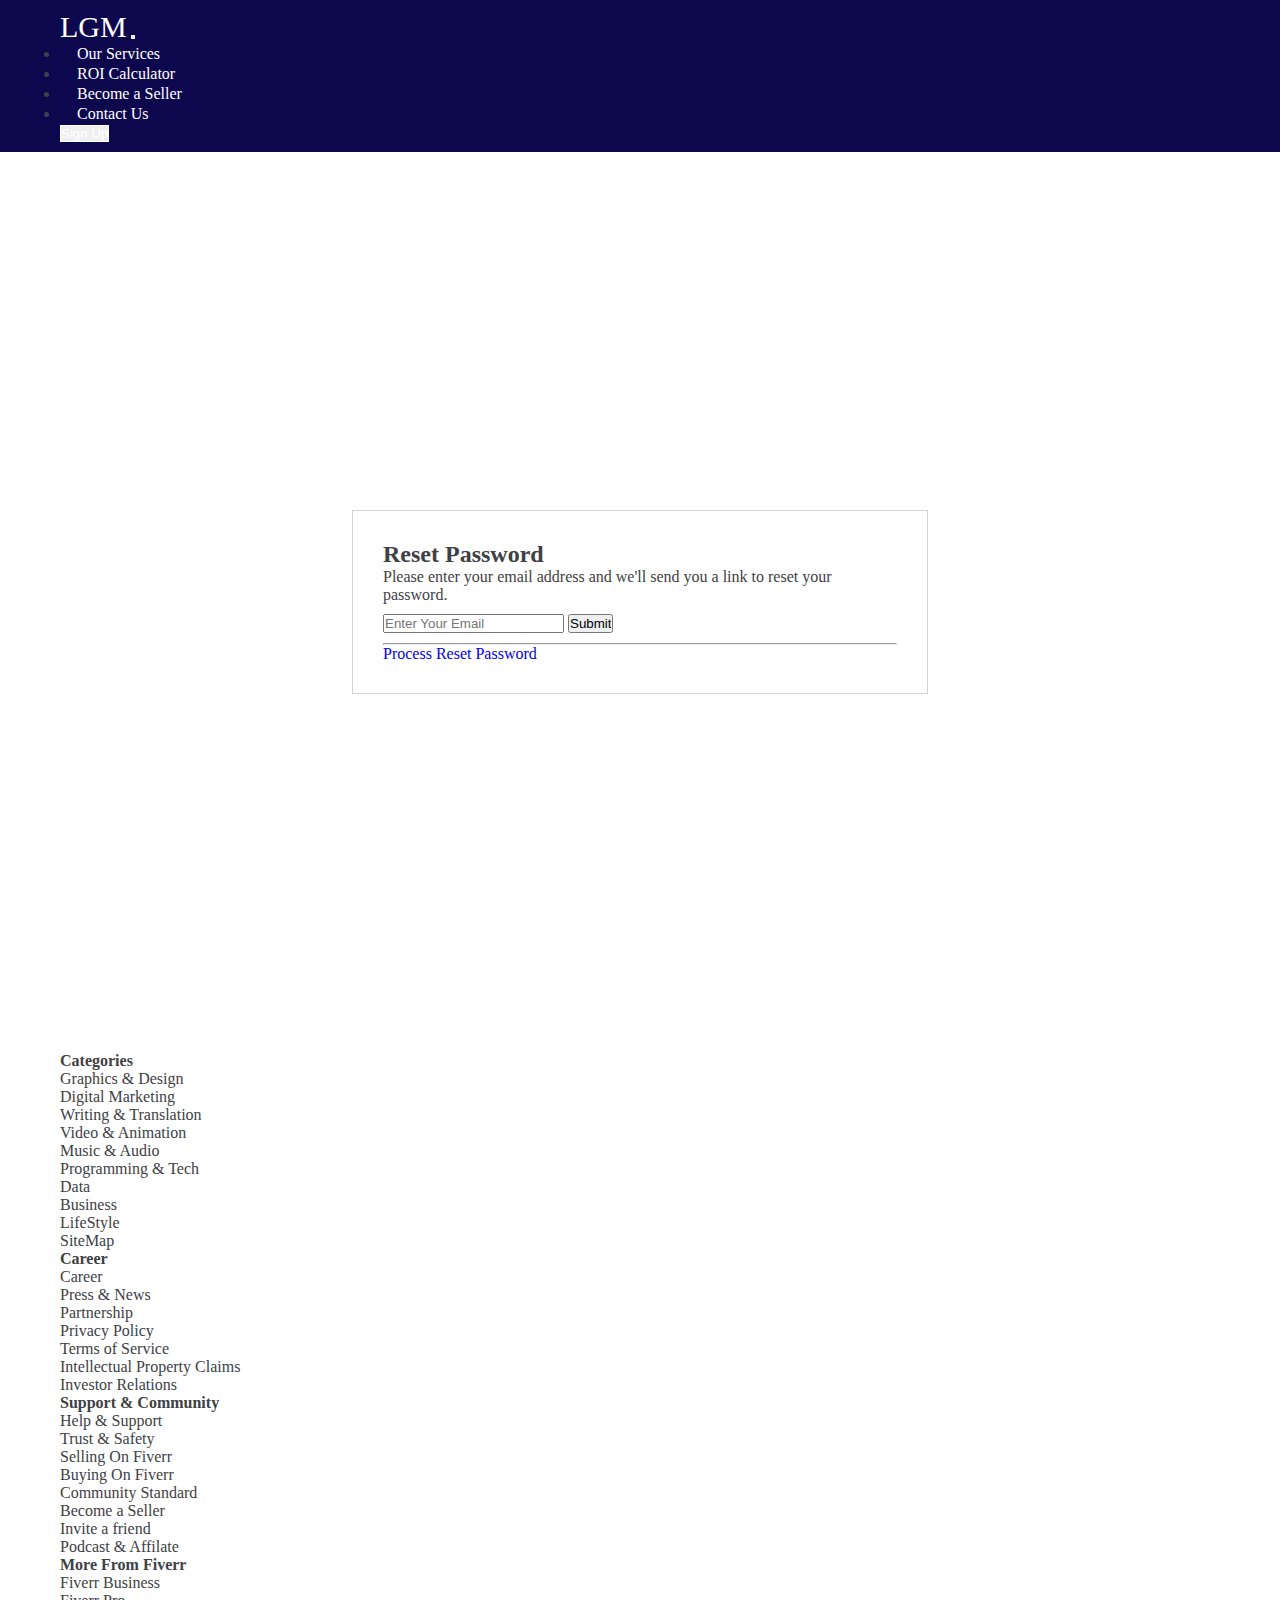
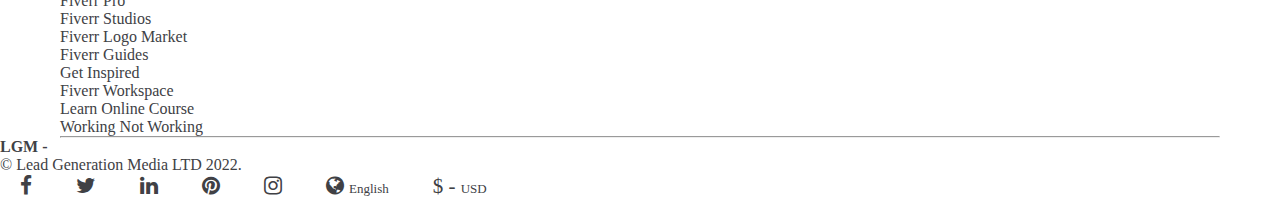
<file: authentication/forgot/forgot.html>
<!DOCTYPE html>
<html lang="en">
  <head>
    <meta charset="UTF-8" />
    <meta http-equiv="X-UA-Compatible" content="IE=edge" />
    <meta name="viewport" content="width=device-width, initial-scale=1.0" />
    <title>Forgot Password - LGM</title>
    <link rel="stylesheet" href="./forgot.css" />
    <link
      href="https://cdn.jsdelivr.net/npm/bootstrap@5.0.0-beta1/dist/css/bootstrap.min.css"
      rel="stylesheet"
      integrity="sha384-giJF6kkoqNQ00vy+HMDP7azOuL0xtbfIcaT9wjKHr8RbDVddVHyTfAAsrekwKmP1"
      crossorigin="anonymous"
    />
    <link
      rel="stylesheet"
      href="https://cdnjs.cloudflare.com/ajax/libs/font-awesome/4.7.0/css/font-awesome.min.css"
    />
  </head>
  <body>
    <nav class="navbar navbar-expand-lg sticky-top">
      <div class="container-fluid">
        <a class="navbar-brand" href="#" id="logo">LGM</a>
        <button
          class="navbar-toggler"
          type="button"
          data-bs-toggle="collapse"
          data-bs-target="#navbarNav"
          aria-controls="navbarNav"
          aria-expanded="false"
          aria-label="Toggle navigation"
        >
          <span id="icons" class="navbar-toggler-icon"></span>
        </button>
        <div class="collapse navbar-collapse" id="navbarNav">
          <ul class="navbar-nav m-auto">
            <li class="nav-item">
              <a class="nav-link active" aria-current="page" href="#"
                >Our Services</a
              >
            </li>
            <li class="nav-item">
              <a class="nav-link" href="#">ROI Calculator</a>
            </li>
            <li class="nav-item">
              <a class="nav-link" href="#">Become a Seller</a>
            </li>
            <li class="nav-item">
              <a class="nav-link" href="#" href="#">Contact Us</a>
            </li>
          </ul>
          <button class="btn">
            <a href="../authentication/signup/signup.html"> Sign Up </a>
          </button>
        </div>
      </div>
    </nav>
    <section class="forgot-password-wrapper">
      <div class="forgot-password-form">
        <form>
          <h2 class="my-2">Reset Password</h2>
          <p class="text-secondary">
            Please enter your email address and we'll send you a link to reset
            your password.
          </p>
          <input
            type="email"
            placeholder="Enter Your Email"
            name="email"
            class="input form-control"
          />
          <input
            type="submit"
            value="Submit"
            class="form-control input btn btn-success"
          />
          <hr />
          <p class="text-center">
            <a class="text-success" href="../reset/reset.html"
              >Process Reset Password</a
            >
          </p>
        </form>
      </div>
    </section>

    <footer class="section pb-2">
      <div class="container-fluid">
        <div class="row">
          <div class="col-md-3 col-sm-6">
            <p><strong>Categories</strong></p>
            <p>Graphics & Design</p>
            <p>Digital Marketing</p>
            <p>Writing & Translation</p>
            <p>Video & Animation</p>
            <p>Music & Audio</p>
            <p>Programming & Tech</p>
            <p>Data</p>
            <p>Business</p>
            <p>LifeStyle</p>
            <p>SiteMap</p>
          </div>
          <div class="col-md-3 col-sm-6">
            <p><strong>Career</strong></p>
            <p>Career</p>
            <p>Press & News</p>
            <p>Partnership</p>
            <p>Privacy Policy</p>
            <p>Terms of Service</p>
            <p>Intellectual Property Claims</p>
            <p>Investor Relations</p>
          </div>
          <div class="col-md-3 col-sm-6">
            <p><strong>Support & Community</strong></p>
            <p>Help & Support</p>
            <p>Trust & Safety</p>
            <p>Selling On Fiverr</p>
            <p>Buying On Fiverr</p>
            <p>Community Standard</p>
            <p>Become a Seller</p>
            <p>Invite a friend</p>
            <p>Podcast & Affilate</p>
          </div>
          <div class="col-md-3 col-sm-6">
            <p><strong>More From Fiverr</strong></p>
            <p>Fiverr Business</p>
            <p>Fiverr Pro</p>
            <p>Fiverr Studios</p>
            <p>Fiverr Logo Market</p>
            <p>Fiverr Guides</p>
            <p>Get Inspired</p>
            <p>Fiverr Workspace</p>
            <p>Learn Online Course</p>
            <p>Working Not Working</p>
          </div>
        </div>
        <hr />
      </div>
      <div class="d-flex justify-content-between align-items-center mx-3">
        <div class="d-flex align-items-center">
          <p><strong>LGM - </strong></p>
          <p>&copy; Lead Generation Media LTD 2022.</p>
        </div>
        <div class="social-icons">
          <a href="#" class="fa fa-facebook"></a>
          <a href="#" class="fa fa-twitter"></a>
          <a href="#" class="fa fa-linkedin"></a>
          <a href="#" class="fa fa-pinterest"></a>
          <a href="#" class="fa fa-instagram"></a>
          <a href="" class="fa fa-globe"> <span class="eng">English</span> </a>
          <a href=""> $ - <span class="eng">USD</span> </a>
        </div>
      </div>
    </footer>

    <script
      src="https://cdn.jsdelivr.net/npm/bootstrap@5.1.3/dist/js/bootstrap.bundle.min.js"
      integrity="sha384-ka7Sk0Gln4gmtz2MlQnikT1wXgYsOg+OMhuP+IlRH9sENBO0LRn5q+8nbTov4+1p"
      crossorigin="anonymous"
    ></script>
  </body>
</html>
</file>
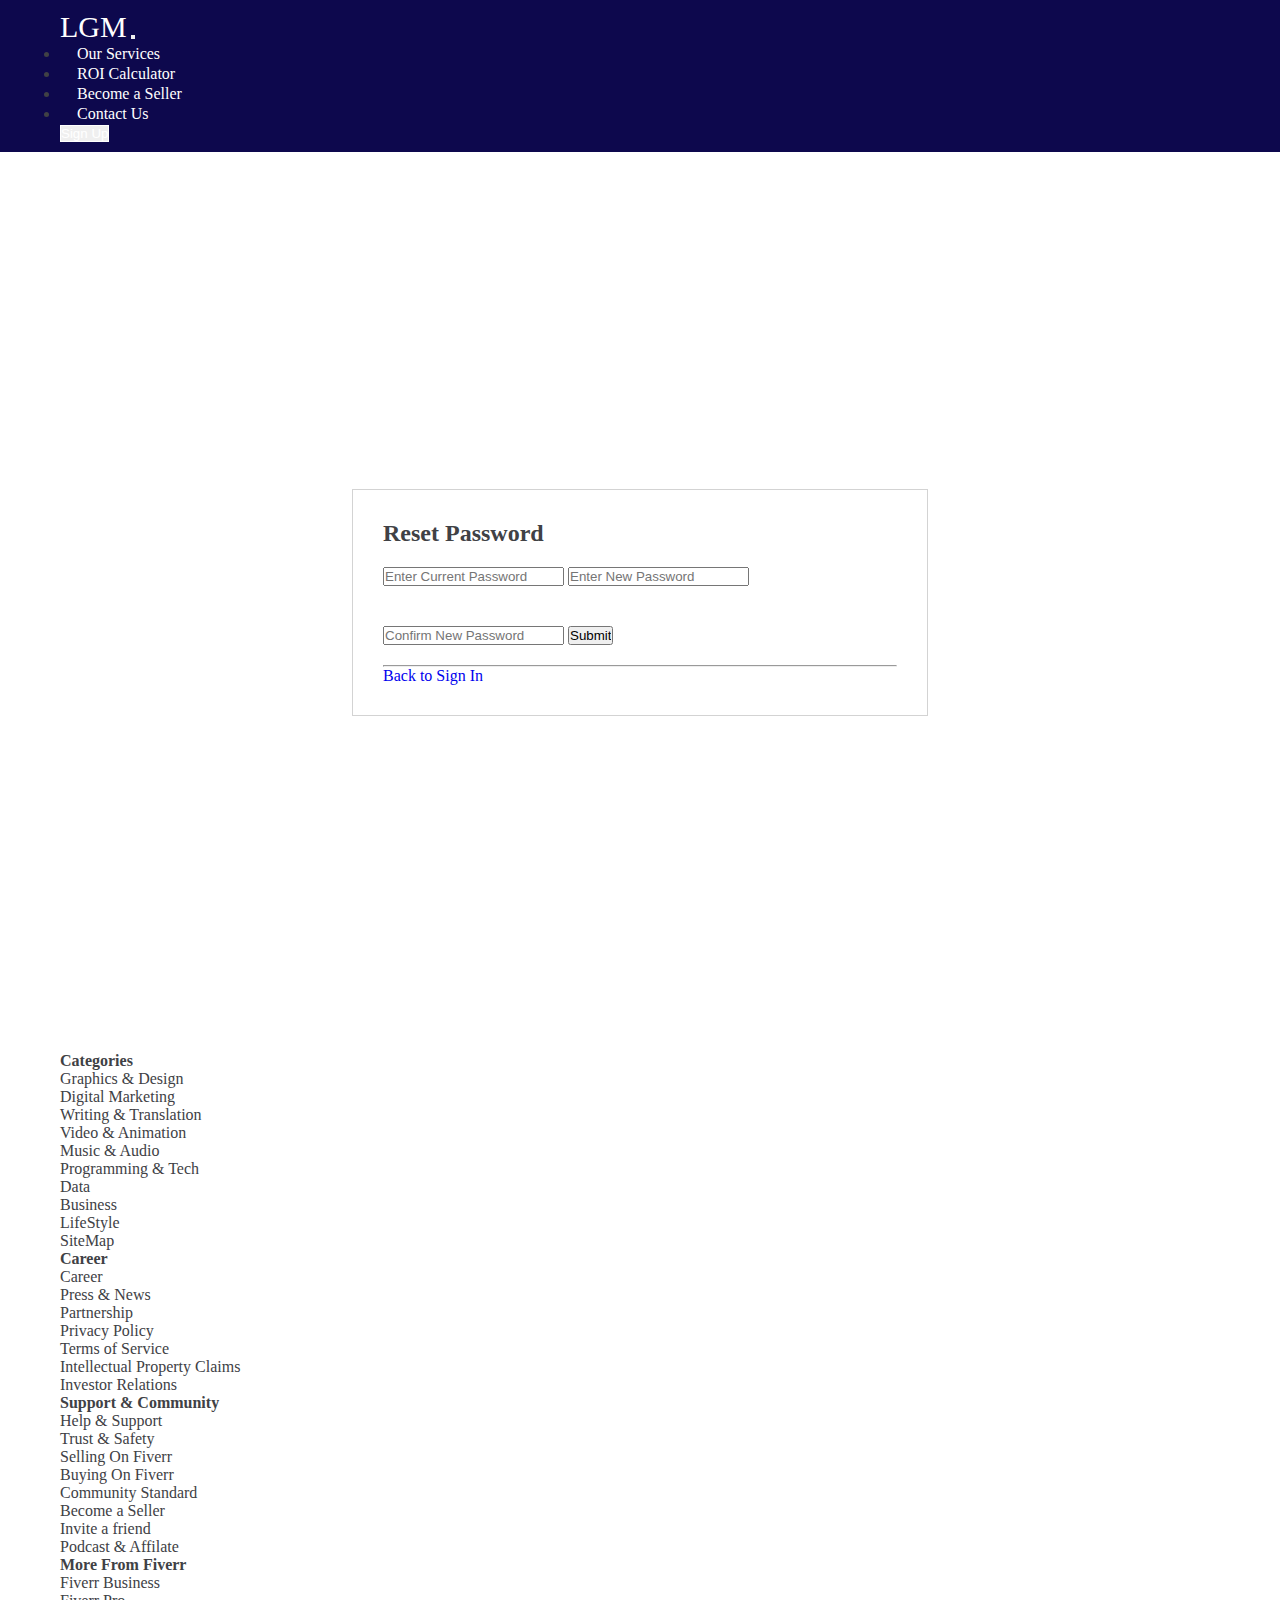
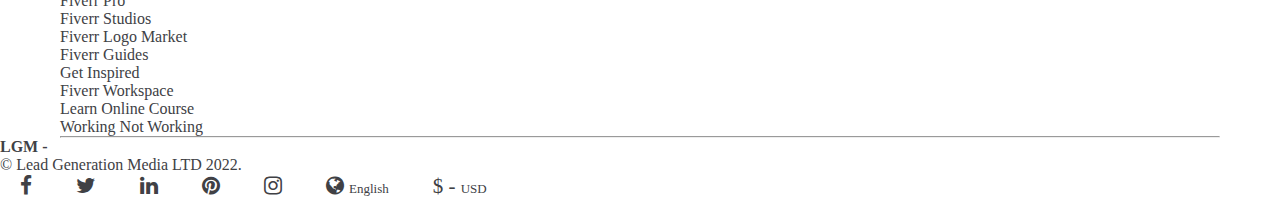
<file: authentication/reset/reset.html>
<!DOCTYPE html>
<html lang="en">
  <head>
    <meta charset="UTF-8" />
    <meta http-equiv="X-UA-Compatible" content="IE=edge" />
    <meta name="viewport" content="width=device-width, initial-scale=1.0" />
    <title>Reset Password - LGM</title>
    <link rel="stylesheet" href="./reset.css" />
    <link
      href="https://cdn.jsdelivr.net/npm/bootstrap@5.0.0-beta1/dist/css/bootstrap.min.css"
      rel="stylesheet"
      integrity="sha384-giJF6kkoqNQ00vy+HMDP7azOuL0xtbfIcaT9wjKHr8RbDVddVHyTfAAsrekwKmP1"
      crossorigin="anonymous"
    />
    <link
      rel="stylesheet"
      href="https://cdnjs.cloudflare.com/ajax/libs/font-awesome/4.7.0/css/font-awesome.min.css"
    />
  </head>
  <body>
    <nav class="navbar navbar-expand-lg sticky-top">
      <div class="container-fluid">
        <a class="navbar-brand" href="#" id="logo">LGM</a>
        <button
          class="navbar-toggler"
          type="button"
          data-bs-toggle="collapse"
          data-bs-target="#navbarNav"
          aria-controls="navbarNav"
          aria-expanded="false"
          aria-label="Toggle navigation"
        >
          <span id="icons" class="navbar-toggler-icon"></span>
        </button>
        <div class="collapse navbar-collapse" id="navbarNav">
          <ul class="navbar-nav m-auto">
            <li class="nav-item">
              <a class="nav-link active" aria-current="page" href="#"
                >Our Services</a
              >
            </li>
            <li class="nav-item">
              <a class="nav-link" href="#">ROI Calculator</a>
            </li>
            <li class="nav-item">
              <a class="nav-link" href="#">Become a Seller</a>
            </li>
            <li class="nav-item">
              <a class="nav-link" href="#" href="#">Contact Us</a>
            </li>
          </ul>
          <button class="btn">
            <a href="../authentication/signup/signup.html"> Sign Up </a>
          </button>
        </div>
      </div>
    </nav>
    <section class="reset-password-wrapper">
      <div class="reset-password-form">
        <form>
          <h2>Reset Password</h2>
          <input
            type="password"
            class="form-control input"
            placeholder="Enter Current Password"
          />
          <input
            type="password"
            class="form-control input"
            placeholder="Enter New Password"
          />
          <input
            type="password"
            class="form-control input"
            placeholder="Confirm New Password"
          />
          <input
            type="submit"
            value="Submit"
            class="btn btn-success form-control"
          />

          <hr />
          <p class="text-center">
            <a href="../signin/signin.html" class="text-success"
              >Back to Sign In</a
            >
          </p>
        </form>
      </div>
    </section>

    <footer class="section pb-2">
      <div class="container-fluid">
        <div class="row">
          <div class="col-md-3 col-sm-6">
            <p><strong>Categories</strong></p>
            <p>Graphics & Design</p>
            <p>Digital Marketing</p>
            <p>Writing & Translation</p>
            <p>Video & Animation</p>
            <p>Music & Audio</p>
            <p>Programming & Tech</p>
            <p>Data</p>
            <p>Business</p>
            <p>LifeStyle</p>
            <p>SiteMap</p>
          </div>
          <div class="col-md-3 col-sm-6">
            <p><strong>Career</strong></p>
            <p>Career</p>
            <p>Press & News</p>
            <p>Partnership</p>
            <p>Privacy Policy</p>
            <p>Terms of Service</p>
            <p>Intellectual Property Claims</p>
            <p>Investor Relations</p>
          </div>
          <div class="col-md-3 col-sm-6">
            <p><strong>Support & Community</strong></p>
            <p>Help & Support</p>
            <p>Trust & Safety</p>
            <p>Selling On Fiverr</p>
            <p>Buying On Fiverr</p>
            <p>Community Standard</p>
            <p>Become a Seller</p>
            <p>Invite a friend</p>
            <p>Podcast & Affilate</p>
          </div>
          <div class="col-md-3 col-sm-6">
            <p><strong>More From Fiverr</strong></p>
            <p>Fiverr Business</p>
            <p>Fiverr Pro</p>
            <p>Fiverr Studios</p>
            <p>Fiverr Logo Market</p>
            <p>Fiverr Guides</p>
            <p>Get Inspired</p>
            <p>Fiverr Workspace</p>
            <p>Learn Online Course</p>
            <p>Working Not Working</p>
          </div>
        </div>
        <hr />
      </div>
      <div class="d-flex justify-content-between align-items-center mx-3">
        <div class="d-flex align-items-center">
          <p><strong>LGM - </strong></p>
          <p>&copy; Lead Generation Media LTD 2022.</p>
        </div>
        <div class="social-icons">
          <a href="#" class="fa fa-facebook"></a>
          <a href="#" class="fa fa-twitter"></a>
          <a href="#" class="fa fa-linkedin"></a>
          <a href="#" class="fa fa-pinterest"></a>
          <a href="#" class="fa fa-instagram"></a>
          <a href="" class="fa fa-globe"> <span class="eng">English</span> </a>
          <a href=""> $ - <span class="eng">USD</span> </a>
        </div>
      </div>
    </footer>

    <script
      src="https://cdn.jsdelivr.net/npm/bootstrap@5.1.3/dist/js/bootstrap.bundle.min.js"
      integrity="sha384-ka7Sk0Gln4gmtz2MlQnikT1wXgYsOg+OMhuP+IlRH9sENBO0LRn5q+8nbTov4+1p"
      crossorigin="anonymous"
    ></script>
  </body>
</html>
</file>
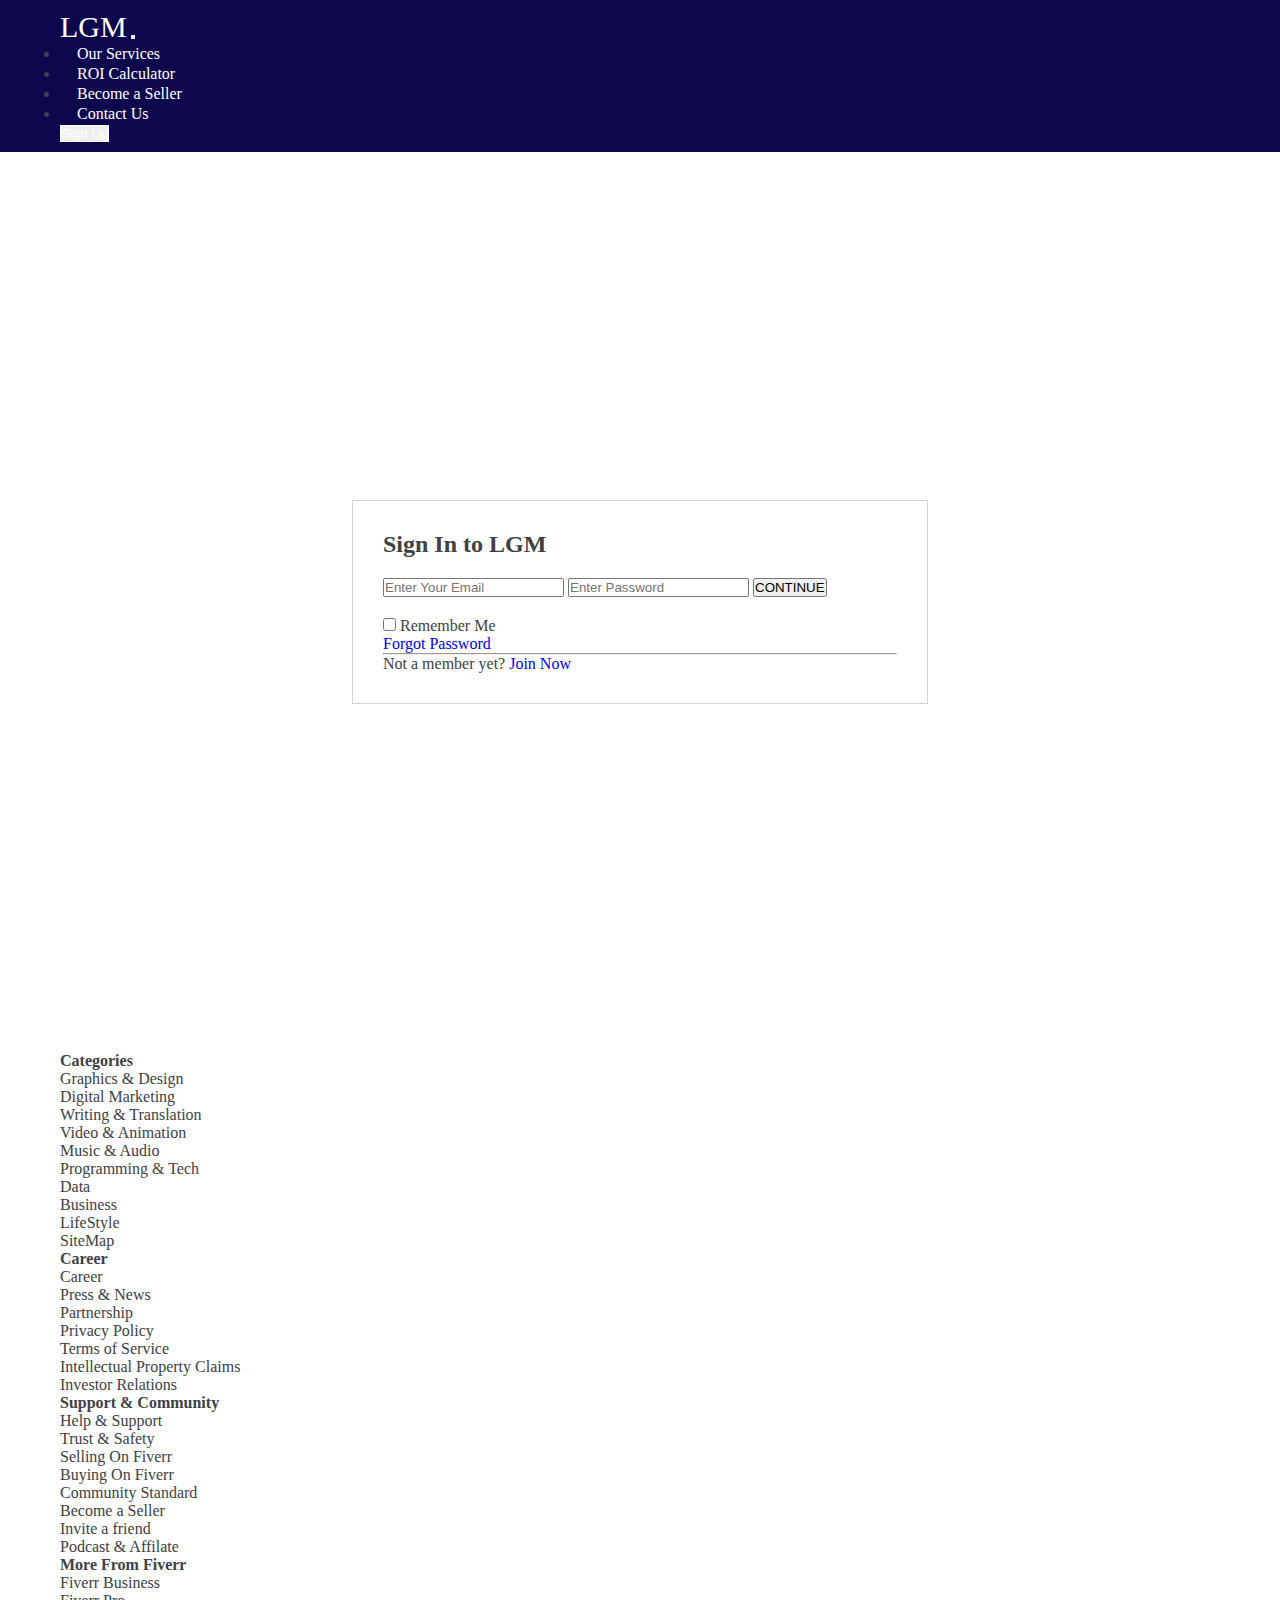
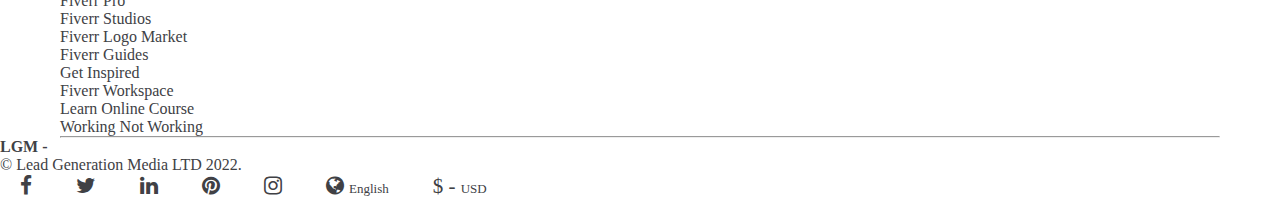
<file: authentication/signin/signin.html>
<!DOCTYPE html>
<html lang="en">
  <head>
    <meta charset="UTF-8" />
    <meta http-equiv="X-UA-Compatible" content="IE=edge" />
    <meta name="viewport" content="width=device-width, initial-scale=1.0" />
    <title>Sign In - LGM</title>
    <link rel="stylesheet" href="./signin.css" />
    <link
      href="https://cdn.jsdelivr.net/npm/bootstrap@5.0.0-beta1/dist/css/bootstrap.min.css"
      rel="stylesheet"
      integrity="sha384-giJF6kkoqNQ00vy+HMDP7azOuL0xtbfIcaT9wjKHr8RbDVddVHyTfAAsrekwKmP1"
      crossorigin="anonymous"
    />
    <link
      rel="stylesheet"
      href="https://cdnjs.cloudflare.com/ajax/libs/font-awesome/4.7.0/css/font-awesome.min.css"
    />
  </head>
  <body>
    <nav class="navbar navbar-expand-lg sticky-top">
      <div class="container-fluid">
        <a class="navbar-brand" href="#" id="logo">LGM</a>
        <button
          class="navbar-toggler"
          type="button"
          data-bs-toggle="collapse"
          data-bs-target="#navbarNav"
          aria-controls="navbarNav"
          aria-expanded="false"
          aria-label="Toggle navigation"
        >
          <span id="icons" class="navbar-toggler-icon"></span>
        </button>
        <div class="collapse navbar-collapse" id="navbarNav">
          <ul class="navbar-nav m-auto">
            <li class="nav-item">
              <a class="nav-link active" aria-current="page" href="#"
                >Our Services</a
              >
            </li>
            <li class="nav-item">
              <a class="nav-link" href="#">ROI Calculator</a>
            </li>
            <li class="nav-item">
              <a class="nav-link" href="#">Become a Seller</a>
            </li>
            <li class="nav-item">
              <a class="nav-link" href="#" href="#">Contact Us</a>
            </li>
          </ul>
          <button class="btn">
            <a href="../authentication/signup/signup.html"> Sign Up </a>
          </button>
        </div>
      </div>
    </nav>
    <section class="signin-wrapper">
      <div class="signin-form">
        <form>
          <h2>Sign In to LGM</h2>

          <input
            type="email"
            class="form-control input"
            placeholder="Enter Your Email"
            name="email"
          />

          <input
            type="password"
            class="form-control input"
            placeholder="Enter Password"
            name="password"
          />

          <input
            type="submit"
            value="CONTINUE"
            class="form-control input btn btn-success"
          />

          <div class="d-flex justify-content-between align-items-center">
            <div>
              <input type="checkbox" />
              <label for="">Remember Me</label>
            </div>

            <p class="text-center text-secondary">
              <a href="../forgot/forgot.html" class="text-success"
                >Forgot Password</a
              >
            </p>
          </div>
          <hr />
          <p class="text-center text-secondary">
            <span>Not a member yet?</span>
            <a class="text-success" href="../signup/signup.html">Join Now</a>
          </p>
        </form>
      </div>
    </section>

    <footer class="section pb-2">
      <div class="container-fluid">
        <div class="row">
          <div class="col-md-3 col-sm-6">
            <p><strong>Categories</strong></p>
            <p>Graphics & Design</p>
            <p>Digital Marketing</p>
            <p>Writing & Translation</p>
            <p>Video & Animation</p>
            <p>Music & Audio</p>
            <p>Programming & Tech</p>
            <p>Data</p>
            <p>Business</p>
            <p>LifeStyle</p>
            <p>SiteMap</p>
          </div>
          <div class="col-md-3 col-sm-6">
            <p><strong>Career</strong></p>
            <p>Career</p>
            <p>Press & News</p>
            <p>Partnership</p>
            <p>Privacy Policy</p>
            <p>Terms of Service</p>
            <p>Intellectual Property Claims</p>
            <p>Investor Relations</p>
          </div>
          <div class="col-md-3 col-sm-6">
            <p><strong>Support & Community</strong></p>
            <p>Help & Support</p>
            <p>Trust & Safety</p>
            <p>Selling On Fiverr</p>
            <p>Buying On Fiverr</p>
            <p>Community Standard</p>
            <p>Become a Seller</p>
            <p>Invite a friend</p>
            <p>Podcast & Affilate</p>
          </div>
          <div class="col-md-3 col-sm-6">
            <p><strong>More From Fiverr</strong></p>
            <p>Fiverr Business</p>
            <p>Fiverr Pro</p>
            <p>Fiverr Studios</p>
            <p>Fiverr Logo Market</p>
            <p>Fiverr Guides</p>
            <p>Get Inspired</p>
            <p>Fiverr Workspace</p>
            <p>Learn Online Course</p>
            <p>Working Not Working</p>
          </div>
        </div>
        <hr />
      </div>
      <div class="d-flex justify-content-between align-items-center mx-3">
        <div class="d-flex align-items-center">
          <p><strong>LGM - </strong></p>
          <p>&copy; Lead Generation Media LTD 2022.</p>
        </div>
        <div class="social-icons">
          <a href="#" class="fa fa-facebook"></a>
          <a href="#" class="fa fa-twitter"></a>
          <a href="#" class="fa fa-linkedin"></a>
          <a href="#" class="fa fa-pinterest"></a>
          <a href="#" class="fa fa-instagram"></a>
          <a href="" class="fa fa-globe"> <span class="eng">English</span> </a>
          <a href=""> $ - <span class="eng">USD</span> </a>
        </div>
      </div>
    </footer>

    <script
      src="https://cdn.jsdelivr.net/npm/bootstrap@5.1.3/dist/js/bootstrap.bundle.min.js"
      integrity="sha384-ka7Sk0Gln4gmtz2MlQnikT1wXgYsOg+OMhuP+IlRH9sENBO0LRn5q+8nbTov4+1p"
      crossorigin="anonymous"
    ></script>
  </body>
</html>
</file>
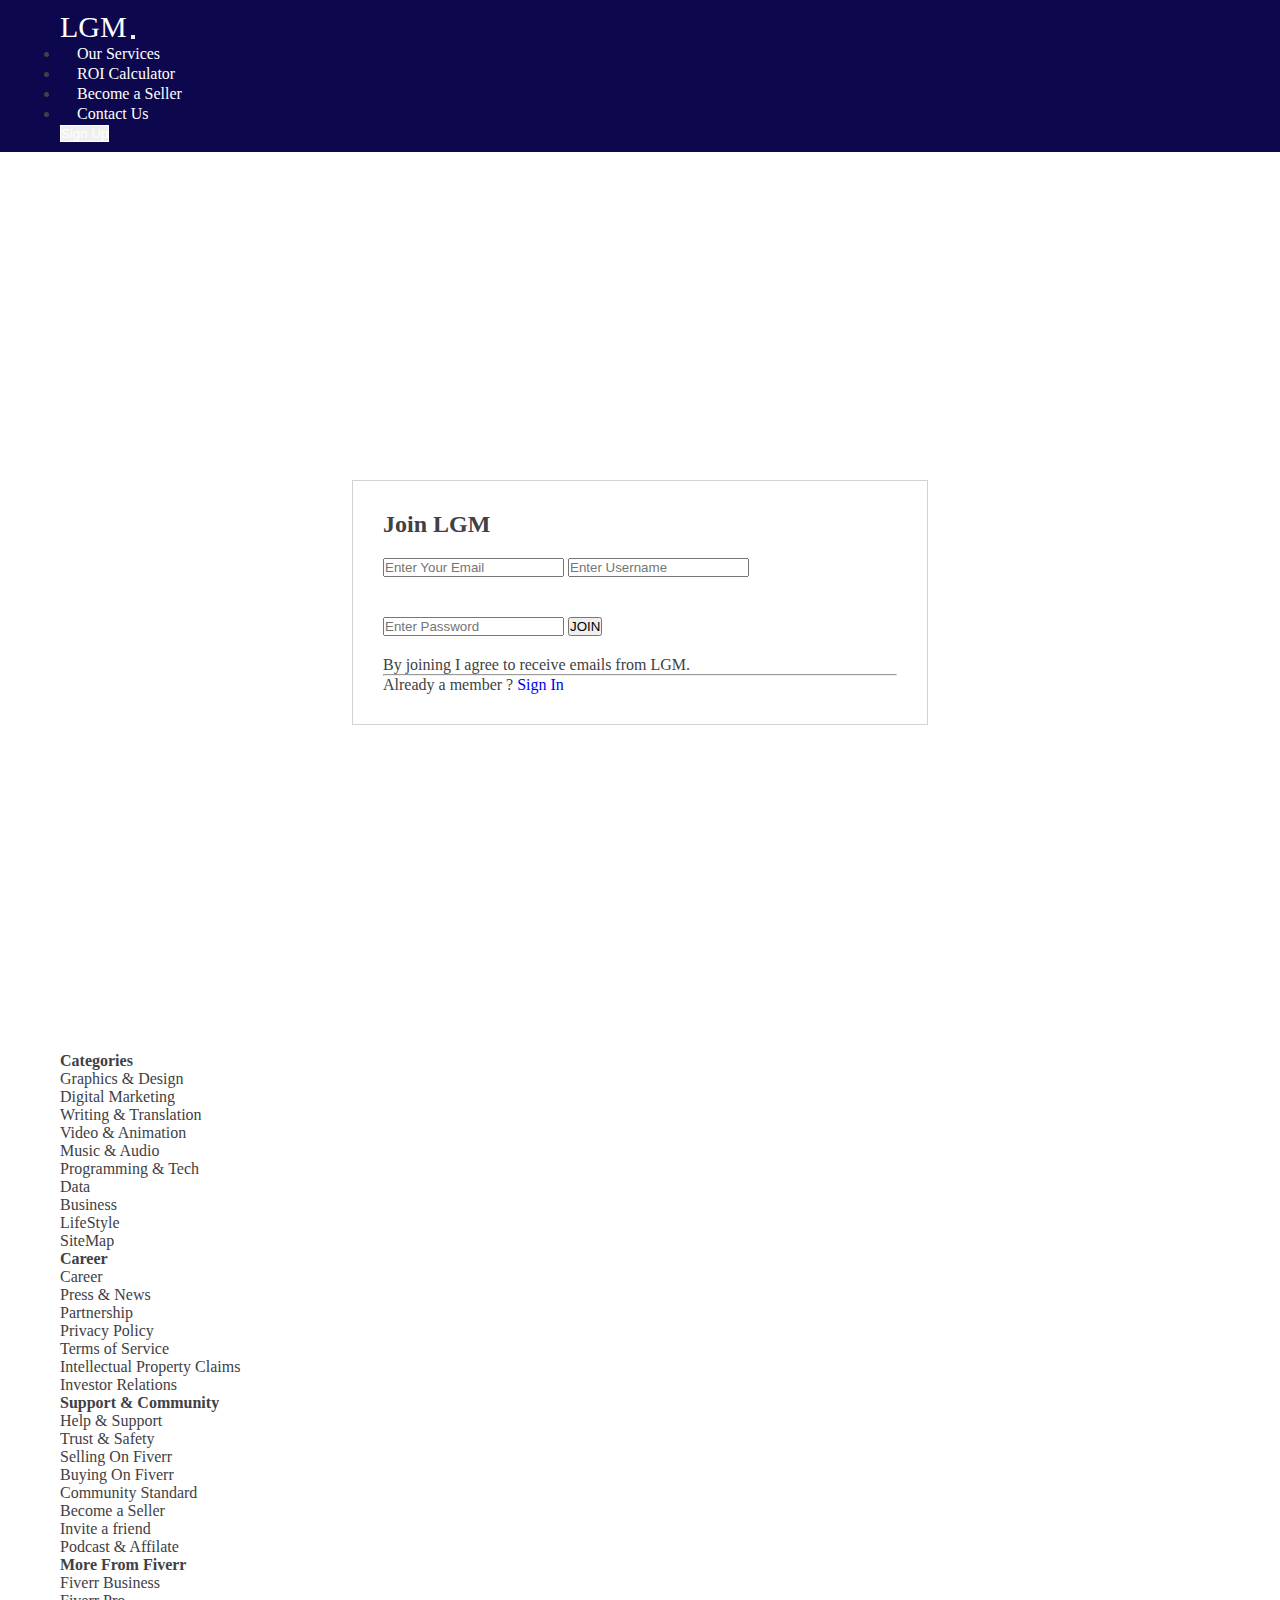
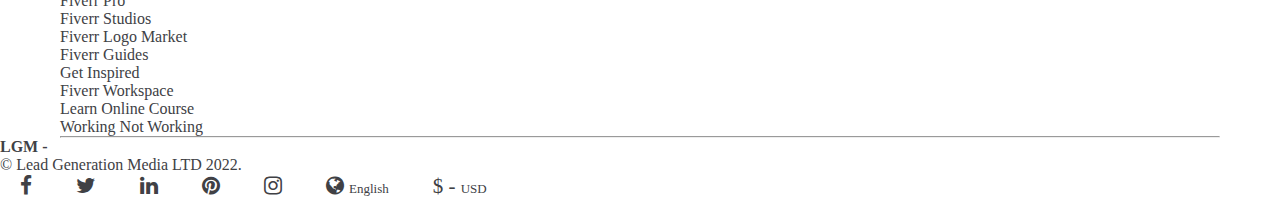
<file: authentication/signup/signup.html>
<!DOCTYPE html>
<html lang="en">
  <head>
    <meta charset="UTF-8" />
    <meta http-equiv="X-UA-Compatible" content="IE=edge" />
    <meta name="viewport" content="width=device-width, initial-scale=1.0" />
    <title>SignUp - LGM</title>
    <link rel="stylesheet" href="./signup.css" />
    <link
      href="https://cdn.jsdelivr.net/npm/bootstrap@5.0.0-beta1/dist/css/bootstrap.min.css"
      rel="stylesheet"
      integrity="sha384-giJF6kkoqNQ00vy+HMDP7azOuL0xtbfIcaT9wjKHr8RbDVddVHyTfAAsrekwKmP1"
      crossorigin="anonymous"
    />
    <link
      rel="stylesheet"
      href="https://cdnjs.cloudflare.com/ajax/libs/font-awesome/4.7.0/css/font-awesome.min.css"
    />
  </head>
  <body>
    <nav class="navbar navbar-expand-lg sticky-top">
      <div class="container-fluid">
        <a class="navbar-brand" href="#" id="logo">LGM</a>
        <button
          class="navbar-toggler"
          type="button"
          data-bs-toggle="collapse"
          data-bs-target="#navbarNav"
          aria-controls="navbarNav"
          aria-expanded="false"
          aria-label="Toggle navigation"
        >
          <span id="icons" class="navbar-toggler-icon"></span>
        </button>
        <div class="collapse navbar-collapse" id="navbarNav">
          <ul class="navbar-nav m-auto">
            <li class="nav-item">
              <a class="nav-link active" aria-current="page" href="#"
                >Our Services</a
              >
            </li>
            <li class="nav-item">
              <a class="nav-link" href="#">ROI Calculator</a>
            </li>
            <li class="nav-item">
              <a class="nav-link" href="#">Become a Seller</a>
            </li>
            <li class="nav-item">
              <a class="nav-link" href="#" href="#">Contact Us</a>
            </li>
          </ul>
          <button class="btn">
            <a href="../authentication/signup/signup.html"> Sign Up </a>
          </button>
        </div>
      </div>
    </nav>
    <section class="signup-form-wrapper">
      <div class="signup-form">
        <form>
          <h2>Join LGM</h2>

          <input
            type="email"
            class="form-control input"
            placeholder="Enter Your Email"
            name="email"
          />

          <input
            type="text"
            class="form-control input"
            placeholder="Enter Username"
            name="username"
          />

          <input
            type="password"
            class="form-control input"
            placeholder="Enter Password"
            name="password"
          />

          <input
            type="submit"
            value="JOIN"
            class="form-control input btn btn-success"
          />

          <p class="text-center text-secondary">
            <span>By joining I agree to receive emails from LGM.</span>
          </p>

          <hr />

          <p class="text-center text-secondary">
            <span
              >Already a member ?
              <a href="../signin/signin.html" class="text-success">Sign In</a>
            </span>
          </p>
        </form>
      </div>
    </section>

    <footer class="section mt-5 pb-2">
      <div class="container-fluid">
        <div class="row">
          <div class="col-md-3 col-sm-6">
            <p><strong>Categories</strong></p>
            <p>Graphics & Design</p>
            <p>Digital Marketing</p>
            <p>Writing & Translation</p>
            <p>Video & Animation</p>
            <p>Music & Audio</p>
            <p>Programming & Tech</p>
            <p>Data</p>
            <p>Business</p>
            <p>LifeStyle</p>
            <p>SiteMap</p>
          </div>
          <div class="col-md-3 col-sm-6">
            <p><strong>Career</strong></p>
            <p>Career</p>
            <p>Press & News</p>
            <p>Partnership</p>
            <p>Privacy Policy</p>
            <p>Terms of Service</p>
            <p>Intellectual Property Claims</p>
            <p>Investor Relations</p>
          </div>
          <div class="col-md-3 col-sm-6">
            <p><strong>Support & Community</strong></p>
            <p>Help & Support</p>
            <p>Trust & Safety</p>
            <p>Selling On Fiverr</p>
            <p>Buying On Fiverr</p>
            <p>Community Standard</p>
            <p>Become a Seller</p>
            <p>Invite a friend</p>
            <p>Podcast & Affilate</p>
          </div>
          <div class="col-md-3 col-sm-6">
            <p><strong>More From Fiverr</strong></p>
            <p>Fiverr Business</p>
            <p>Fiverr Pro</p>
            <p>Fiverr Studios</p>
            <p>Fiverr Logo Market</p>
            <p>Fiverr Guides</p>
            <p>Get Inspired</p>
            <p>Fiverr Workspace</p>
            <p>Learn Online Course</p>
            <p>Working Not Working</p>
          </div>
        </div>
        <hr />
      </div>
      <div class="d-flex justify-content-between align-items-center mx-3">
        <div class="d-flex align-items-center">
          <p><strong>LGM - </strong></p>
          <p>&copy; Lead Generation Media LTD 2022.</p>
        </div>
        <div class="social-icons">
          <a href="#" class="fa fa-facebook"></a>
          <a href="#" class="fa fa-twitter"></a>
          <a href="#" class="fa fa-linkedin"></a>
          <a href="#" class="fa fa-pinterest"></a>
          <a href="#" class="fa fa-instagram"></a>
          <a href="" class="fa fa-globe"> <span class="eng">English</span> </a>
          <a href=""> $ - <span class="eng">USD</span> </a>
        </div>
      </div>
    </footer>

    <script
      src="https://cdn.jsdelivr.net/npm/bootstrap@5.1.3/dist/js/bootstrap.bundle.min.js"
      integrity="sha384-ka7Sk0Gln4gmtz2MlQnikT1wXgYsOg+OMhuP+IlRH9sENBO0LRn5q+8nbTov4+1p"
      crossorigin="anonymous"
    ></script>
  </body>
</html>
</file>
<file: Home/style.css>
@import url("https://fonts.googleapis.com/css2?family=Open+Sans:wght@400;500;600;700;800&family=Tapestry&display=swap");

:root {
  --header-bg-color: #0d084d;
  --text-white: white;
  --green-color: #157347;
  --light-gray: #f1fdf7;
  --common-text-color: #404145;
  --business-bg: #0d084d;
  --logomaker-bg: #446ee7;
}

* {
  margin: 0;
  padding: 0;
  box-sizing: border-box;
}
body {
  color: var(--common-text-color) !important;
}
.container-fluid {
  padding: 0 60px !important;
}
.navbar,
main {
  padding: 10px 0 !important;
  background-color: var(--header-bg-color);
}
#logo {
  font-size: 30px;
  font-weight: 700;
}
nav li {
  padding: 0 16px;
  border: 1px solid transparent;
}
nav li:hover {
  border: 1px solid var(--text-white);
  transition: 1s;
  border-radius: 5px;
}
nav a,
nav .btn,
nav a:hover {
  color: var(--text-white);
  text-decoration: none;
}
nav .btn {
  border: 1px solid var(--text-white);
}
nav .btn:hover {
  color: var(--text-white);
  background-color: var(--green-color);
  border: 1px solid var(--green-color);
}

.title {
  color: var(--text-white);
  padding: 12px 0;
  font-size: 42px;
}
.search-form {
  padding: 10px 0;
}
#searchForm,
#search-btn {
  border-radius: 0;
}

input:focus {
  outline: 0 none !important;
}

.popular-list {
  color: var(--text-white);
  padding: 12px 0;
}
.popular-list button {
  margin: 0 3px;
}
main .popular-btn {
  border: 1px solid var(--text-white);
  color: var(--text-white);
  font-size: 12px;
}
main .popular-btn:hover {
  color: var(--text-white);
}
.header-img {
  width: 100%;
}
.partner-section,
.freelance-section {
  background-color: var(--light-gray);
}
.partner-img {
  margin: 0 20px;
  cursor: pointer;
}
.trustedBy {
  color: rgb(197, 189, 189);
  margin-top: 5px;
}
.section {
  margin-top: 35px;
  padding-top: 35px;
}
.img-fluid {
  cursor: pointer;
}
img {
  border-radius: 5px;
}
.freelance-icon {
  color: gray;
}
.freelance-text {
  color: gray;
  font-size: 18px;
}

.icon-img {
  position: relative;
}
.icon-img::after {
  position: absolute;
  content: "";
  background-color: #999;
  width: 75%;
  height: 8%;
  bottom: -20px;
  left: 50%;
  transform: translateX(-50%);
  transition: 0.3s;
}
.icon-img:hover::after {
  width: 150%;
  background-color: #19a463;
}
.icon-image {
  width: 48px;
  height: 48px;
  margin-bottom: 12px;
}
.col-md-2 {
  margin-bottom: 10px;
}
.col-md-2 p {
  margin-top: 10px;
}
.business-design-section {
  background-color: var(--business-bg);
  color: var(--text-white);
}
.strong {
  font-weight: 800;
}
#btn-blue {
  background-color: #584aff;
  padding: 0 5px;
  border: 0;
  border-radius: 0.4rem;
  font-size: 13px;
  color: var(--light-gray);
}

.teams {
  font-style: italic;
  font-weight: 300;
}
.testimonial-title {
  font-family: "Tapestry", cursive;
  margin: 40px 0 !important;
  color: #003912;
}
.testimonial-person {
  color: gray;
  margin: 20px 0;
}
#swiper-button-prev,
#swiper-button-next {
  color: gray;
}
.logomaker-section-row {
  background-color: var(--logomaker-bg);
  color: var(--light-gray);
}
#logomaker-btn {
  background-color: var(--light-gray);
  padding: 10px 30px;
  color: var(--logomaker-bg);
}
.project-section-wrapper {
  background-color: var(--light-gray);
}
.project-section img {
  height: 240px;
}
.link {
  color: var(--logomaker-bg);
}
.grow-business {
  background-color: var(--header-bg-color);
  color: var(--text-white);
}
.social-icons a {
  display: inline-block;
  padding: 0 20px;
  font-size: 21px;
  color: var(--common-text-color);
  text-decoration: none;
}
.social-icons a .eng {
  font-size: 13px;
}

footer p {
  cursor: pointer;
}
footer p:hover {
  text-decoration: underline;
}
@media (max-width: 778px) {
  .title {
    font-size: 37px;
  }
}
@media (max-width: 992px) {
  nav .btn {
    margin-left: 16px;
  }
}
</file>
<file: dashboard/dashboard.css>
@import url("https://fonts.googleapis.com/css2?family=Open+Sans:wght@400;500;600;700;800&family=Tapestry&display=swap");

:root {
  --header-bg-color: #0d084d;
  --text-white: white;
  --green-color: #157347;
  --light-gray: #f1fdf7;
  --common-text-color: #404145;
  --business-bg: #0d084d;
  --logomaker-bg: #446ee7;
}

* {
  margin: 0;
  padding: 0;
  box-sizing: border-box;
}
body {
  color: var(--common-text-color) !important;
  background-color: #f7f7f7 !important;
}

nav {
  border-bottom: 1px solid lightgrey;
}
#nav {
  background-color: var(--text-white);
}
.navbar,
main {
  padding: 10px 0 !important;
  background-color: var(--header-bg-color);
}
#logo {
  font-size: 30px;
  font-weight: 700;
}
nav li {
  padding: 0 10px;
  border: 1px solid transparent;
}
nav li:hover {
  border: 1px solid var(--text-white);
  transition: 1s;
  border-radius: 5px;
}
.switch-buying {
  cursor: pointer;
  color: #21c277;
}
.nav-pro-img {
  width: 40px;
  height: 40px !important;
  border-radius: 50%;
  cursor: pointer;
}
.seller-img {
  width: 60px;
  height: 60px !important;
  border-radius: 50%;
}
.common-heading {
  font-size: 18px;
  font-weight: 700;
}
.heading-gray {
  color: gray;
}
.heading-black {
  color: black;
}
.common-text {
  color: gray;
  cursor: pointer;
}
.rating-color {
  color: orange;
}
.custom-progress-bar {
  width: 50%;
  height: 8px;
  background-color: #21c277;
  border-radius: 20px;
  margin-top: 10px;
}
.link-style {
  color: var(--logomaker-bg);
  cursor: pointer;
}
.link-style:hover {
  text-decoration: underline;
}
.all-inbox {
  background-color: var(--text-white);
  overflow: scroll;
  height: 300px;
}
.chat-img {
  width: 50px;
  height: 50px;
  border-radius: 50%;
}
.dropbtn {
  background-color: var(--text-white);
  color: black;
  font-size: 16px;
  border: 1px solid lightgray;
  cursor: pointer;
  padding: 7px 22px;
  border-radius: 4px;
}

.dropdown {
  position: relative;
  display: inline-block;
}

.dropdown-content {
  display: none;
  position: absolute;
  background-color: #f1f1f1;
  min-width: 175px;
  overflow: auto;
  box-shadow: 0px 8px 16px 0px rgba(0, 0, 0, 0.2);
  z-index: 1;
}

.dropdown-content a {
  color: black;
  padding: 12px 16px;
  text-decoration: none;
  display: block;
}

.dropdown a:hover {
  background-color: #ddd;
}

.show {
  display: block;
}
.gig-tips-btn {
  border: 1px solid var(--logomaker-bg);
  color: var(--logomaker-bg);
  padding: 7px 20px;
  border-radius: 5px;
  background-color: var(--text-white);
  font-weight: 700;
  transition: 0.3s;
}
.gig-tips-btn:hover {
  background-color: var(--logomaker-bg);
  color: var(--text-white);
}
.justify {
  text-align: justify;
}
.social-icon-section .social-icon {
  font-size: 30px;
  color: lightgray;
  cursor: pointer;
}
.banner{
    background-position: center;
    background-repeat: no-repeat;
    background-size: cover;
}
.bannerOne{
    background-image: url('../assets/images/bannerOne.webp');
}
.bannerTwo{
    background-image: url('../assets/images/bannerTwo.webp');
}
.bannerThree{
    background-image: url('../assets/images/bannerThree.webp');
}
.bannerFour{
    background-image: url('../assets/images/bannerFour.webp');
}
@media (max-width: 1130px) {
  nav li {
    padding: 0 0;
  }
}
</file>
<file: authentication/forgot/forgot.css>
@import url("https://fonts.googleapis.com/css2?family=Open+Sans:wght@400;500;600;700;800&family=Tapestry&display=swap");

:root {
  --header-bg-color: #0d084d;
  --text-white: white;
  --green-color: #157347;
  --light-gray: #f1fdf7;
  --common-text-color: #404145;
  --business-bg: #0d084d;
  --logomaker-bg: #446ee7;
}

* {
  margin: 0;
  padding: 0;
  box-sizing: border-box;
}

body {
  color: var(--common-text-color) !important;
}
.forgot-password-form {
  height: 100vh;
  display: flex;
  justify-content: center;
  align-items: center;
}
form {
  width: 45%;
  border: 1px solid lightgray;
  padding: 30px;
}
.input {
  margin: 10px 0;
}
.text-success {
  text-decoration: none;
}
.text-success:hover {
  text-decoration: underline;
}

.container-fluid {
  padding: 0 60px !important;
}
.navbar,
main {
  padding: 10px 0 !important;
  background-color: var(--header-bg-color);
}
#logo {
  font-size: 30px;
}
nav li {
  padding: 0 16px;
  border: 1px solid transparent;
}
nav li:hover {
  border: 1px solid var(--text-white);
  transition: 1s;
  border-radius: 5px;
}
nav a,
nav .btn,
nav a:hover {
  color: var(--text-white);
  text-decoration: none;
}
nav .btn {
  border: 1px solid var(--text-white);
}
nav .btn:hover {
  color: var(--text-white);
  background-color: var(--green-color);
  border: 1px solid var(--green-color);
}

footer p {
  cursor: pointer;
}
footer p:hover {
  text-decoration: underline;
}
.social-icons a {
  display: inline-block;
  padding: 0 20px;
  font-size: 21px;
  color: var(--common-text-color);
  text-decoration: none;
}
.social-icons a .eng {
  font-size: 13px;
}

@media (max-width: 868px) {
  form {
    width: 90%;
  }
}
</file>
<file: authentication/signin/signin.css>
@import url("https://fonts.googleapis.com/css2?family=Open+Sans:wght@400;500;600;700;800&family=Tapestry&display=swap");

:root {
  --header-bg-color: #0d084d;
  --text-white: white;
  --green-color: #157347;
  --light-gray: #f1fdf7;
  --common-text-color: #404145;
  --business-bg: #0d084d;
  --logomaker-bg: #446ee7;
}

* {
  margin: 0;
  padding: 0;
  box-sizing: border-box;
}

body {
  color: var(--common-text-color) !important;
}

.signin-form {
  height: 100vh;
  display: flex;
  justify-content: center;
  align-items: center;
}
form {
  width: 45%;
  border: 1px solid lightgray;
  padding: 30px;
}
.input {
  margin: 20px 0;
}
.text-success {
  text-decoration: none;
}
.text-success:hover {
  text-decoration: underline;
}

.container-fluid {
  padding: 0 60px !important;
}
.navbar,
main {
  padding: 10px 0 !important;
  background-color: var(--header-bg-color);
}
#logo {
  font-size: 30px;
}
nav li {
  padding: 0 16px;
  border: 1px solid transparent;
}
nav li:hover {
  border: 1px solid var(--text-white);
  transition: 1s;
  border-radius: 5px;
}
nav a,
nav .btn,
nav a:hover {
  color: var(--text-white);
  text-decoration: none;
}
nav .btn {
  border: 1px solid var(--text-white);
}
nav .btn:hover {
  color: var(--text-white);
  background-color: var(--green-color);
  border: 1px solid var(--green-color);
}

footer p {
  cursor: pointer;
}
footer p:hover {
  text-decoration: underline;
}
.social-icons a {
  display: inline-block;
  padding: 0 20px;
  font-size: 21px;
  color: var(--common-text-color);
  text-decoration: none;
}
.social-icons a .eng {
  font-size: 13px;
}

@media (max-width: 868px) {
  form {
    width: 90%;
  }
}
</file>
<file: authentication/signup/signup.css>
@import url("https://fonts.googleapis.com/css2?family=Open+Sans:wght@400;500;600;700;800&family=Tapestry&display=swap");

:root {
  --header-bg-color: #0d084d;
  --text-white: white;
  --green-color: #157347;
  --light-gray: #f1fdf7;
  --common-text-color: #404145;
  --business-bg: #0d084d;
  --logomaker-bg: #446ee7;
}

* {
  margin: 0;
  padding: 0;
  box-sizing: border-box;
}

body {
  color: var(--common-text-color) !important;
}

.signup-form {
  height: 100vh;
  display: flex;
  justify-content: center;
  align-items: center;
}
form {
  width: 45%;
  border: 1px solid lightgray;
  padding: 30px;
}
.input {
  margin: 20px 0;
}
.text-success {
  text-decoration: none;
}
.text-success:hover {
  text-decoration: underline;
}

.container-fluid {
  padding: 0 60px !important;
}
.navbar,
main {
  padding: 10px 0 !important;
  background-color: var(--header-bg-color);
}
#logo {
  font-size: 30px;
}
nav li {
  padding: 0 16px;
  border: 1px solid transparent;
}
nav li:hover {
  border: 1px solid var(--text-white);
  transition: 1s;
  border-radius: 5px;
}
nav a,
nav .btn,
nav a:hover {
  color: var(--text-white);
  text-decoration: none;
}
nav .btn {
  border: 1px solid var(--text-white);
}
nav .btn:hover {
  color: var(--text-white);
  background-color: var(--green-color);
  border: 1px solid var(--green-color);
}

footer p {
  cursor: pointer;
}
footer p:hover {
  text-decoration: underline;
}
.social-icons a {
  display: inline-block;
  padding: 0 20px;
  font-size: 21px;
  color: var(--common-text-color);
  text-decoration: none;
}
.social-icons a .eng {
  font-size: 13px;
}

@media (max-width: 868px) {
  form {
    width: 90%;
  }
}
</file>
